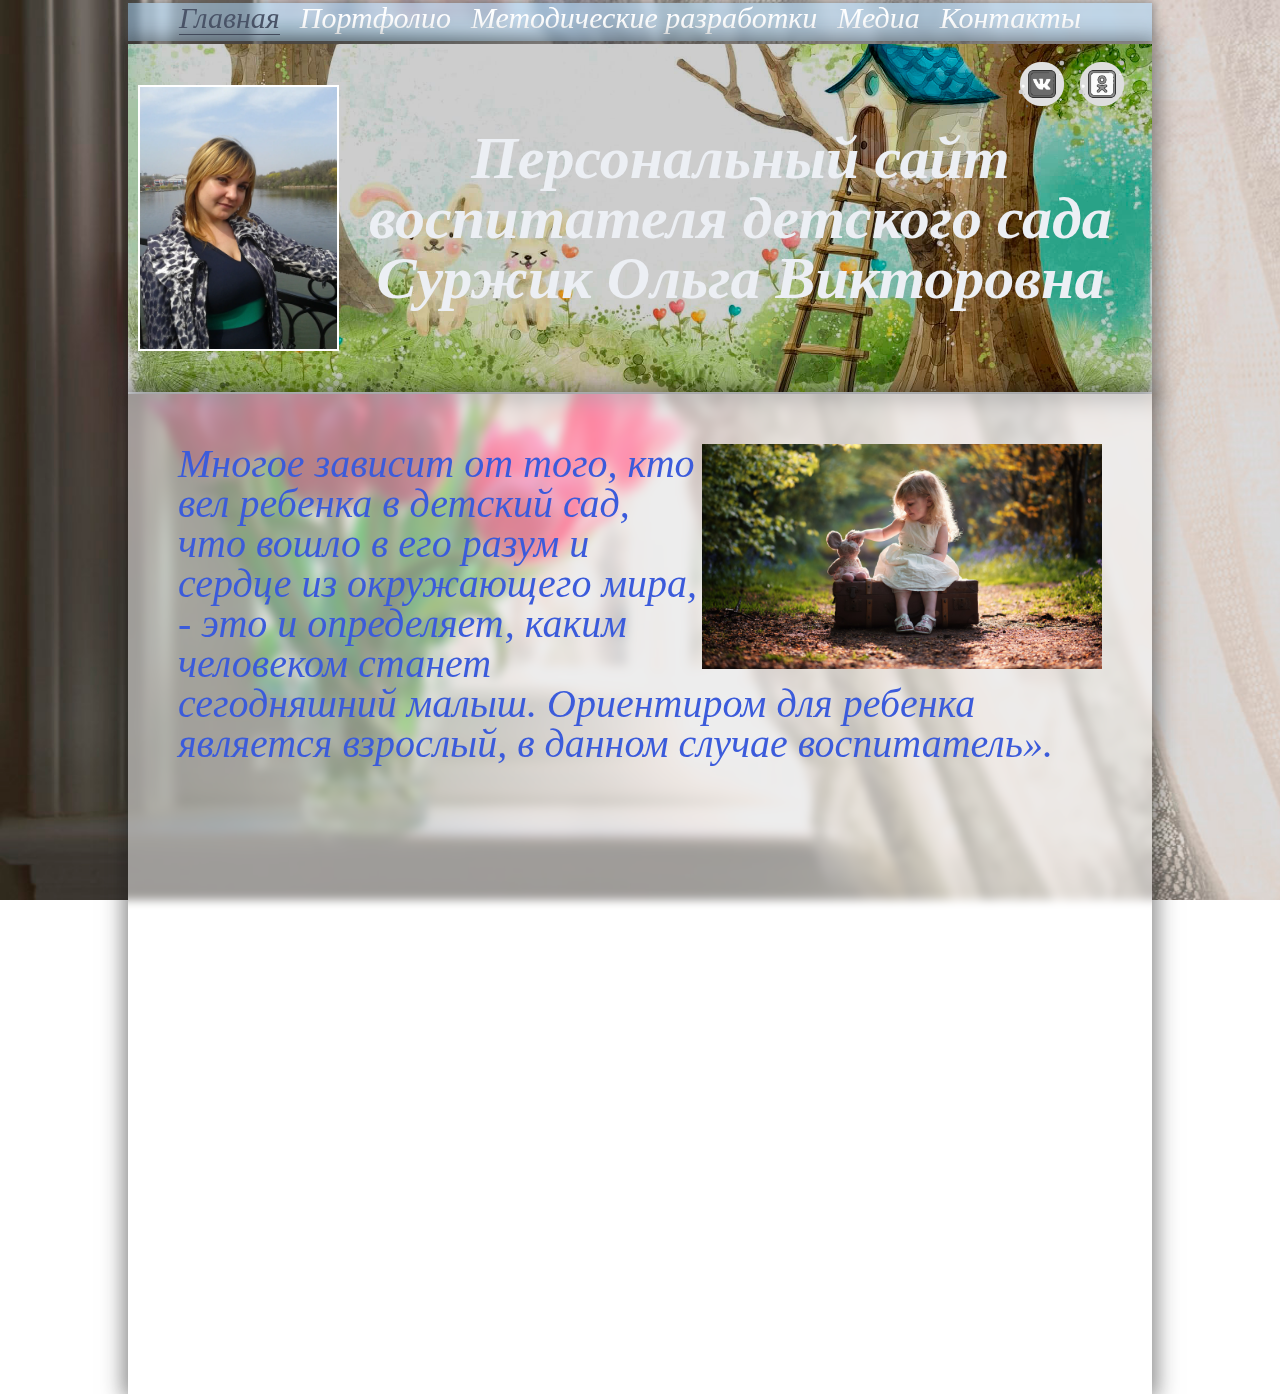
<file: index.html>
<!DOCTYPE html>
<html>
	<head>	
		<meta charset="utf-8">
		<!-- <base href="/"> -->
		<title>Гланая Суржик О.В. Воспитатель детей дошкольного возраста</title>
		<meta name="description" content="Воспитатель детей дошкольного возраста">
		<meta name="viewport" content="width=device-width, initial-scale=1.0, minimum-scale=1.0, maximum-scale=1.0, user-scalable=no">
		<link rel="icon" href="favicon.jpg">
		<meta property="og:image" content="images/preview.jpg">		
		<link rel="stylesheet" href="css/style.css">
		<link rel="stylesheet" href="css/media.css">
	</head>

	<body>
	  <div class="wrapper">	  	
  		<div class="content">
  			<div class="container container_menu">
					<ul class="menu">
	  				<li class="clearfix main_anchor"><a href="index.html">Главная</a></li>
	  				<li class="clearfix"><a href="pages_site/portfolio.html">Портфолио</a></li>
	  				<li class="clearfix"><a href="pages_site/metodichka.html">Методические разработки</a></li>
	  				<li class="clearfix"><a href="pages_site/media.html">Медиа</a></li>
	  				<li class="clearfix"><a href="pages_site/contacts.html">Контакты</a></li>
				  </ul> <!-- /.menu -->
			  </div><!-- /.container -->
  			<header class="header">  				
	  			<div class="container_socsety">
	  				<a href="https://vk.com/id165641258" target="_blank"></a>
	  				<a href="https://ok.ru/profile/571986186302" target="_blank"></a>  				  				
	  			</div><!-- /.container_socsety -->
	  			<div class="container container_header">
	  				<div class="avatar_block">
			  			<img class="avatar" src="img/title_main/Olya_poster.webp" alt="Фото воспитателя">	  				
	  			  </div> <!-- /.avatar_block -->
		  			<div class="title_block">
		  				<h1 class="title_site">Персональный сайт воспитателя детского сада Суржик Ольга Викторовна</h1>
		  			</div><!-- /.title_block -->
	  			</div> <!-- /.container -->  			
  		  </header>
				<section class="main_content">
					<div class="container container-main_content">						
						<p><img src="img/title_main/child_foto.jpg" alt="Ребёнок девочка"> Многое зависит от того, кто вел ребенка в детский сад, что вошло в его разум и сердце из окружающего мира, - это и определяет, каким человеком станет сегодняшний малыш. Ориентиром для ребенка является взрослый, в данном случае воспитатель».</p>
					</div><!-- /.container -->
				</section><!-- /.name -->
  		</div> <!-- /.content -->
	  </div> <!-- wrapper -->

	  

	  <!-- <script src="BorderOutlineSystem(BOS)/outline.js"></script> -->
	  <script src="libs/gsap/gsap.min.js" ></script>
		<script src="libs/gsap/ScrollTrigger.min.js" ></script>
		<script src="libs/gsap/ScrollSmoother.min.js" ></script>
		<script src="js/main.js"></script>
	</body>
</html>
</file>
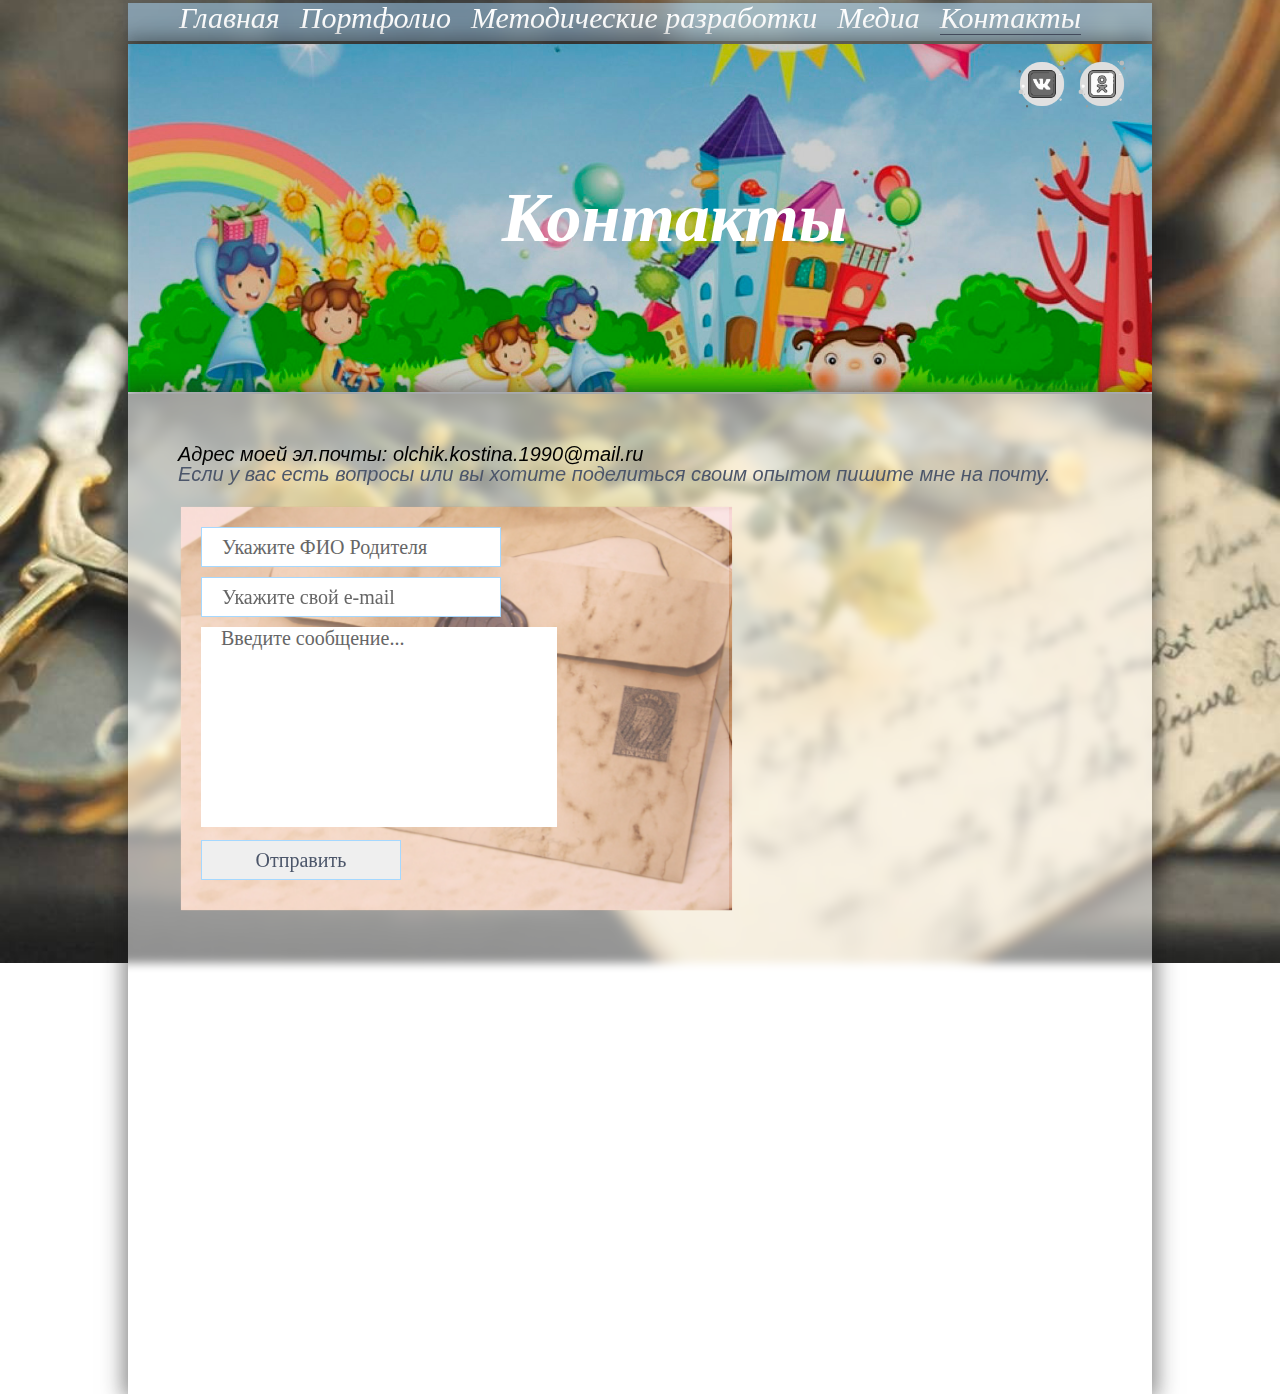
<file: pages_site/contacts.html>
<!DOCTYPE html>
<html>
	<head>	
		<meta charset="utf-8">
		<!-- <base href="/"> -->
		<title>Контакты</title>
		<meta name="description" content="Воспитатель детей дошкольного возраста">
		<meta name="viewport" content="width=device-width, initial-scale=1.0, minimum-scale=1.0, maximum-scale=1.0, user-scalable=no">
		<link rel="icon" href="../favicon.jpg">
		<meta property="og:image" content="images/preview.jpg">		
		<link rel="stylesheet" href="../css/style.css">
		<link rel="stylesheet" href="../css/contacts.css">
		<link rel="stylesheet" href="../css/media.css">
	</head>

	<body>
	  <div class="wrapper">	  	  			
			<div class="content">
				<div class="container container_menu">
  				<ul class="menu">
	  				<li class="clearfix"><a href="../index.html">Главная</a></li>
	  				<li class="clearfix"><a href="portfolio.html">Портфолио</a></li>
	  				<li class="clearfix"><a href="metodichka.html">Методические разработки</a></li>
	  				<li class="clearfix"><a href="media.html">Медиа</a></li>
	  				<li class="clearfix"><a href="contacts.html">Контакты</a></li>
			    </ul> <!-- /.menu -->		  
			  </div><!-- /.container -->
			  <header class="header">  				
	  			<div class="container_socsety">
	  				<a href="https://vk.com/id165641258" target="_blank"></a>
	  				<a href="https://ok.ru/profile/571986186302" target="_blank"></a>  				  				
	  			</div><!-- /.container_socsety -->
	  			<div class="container container_header">
		  			<div class="title_block">
		  				<h1 class="title_site">Контакты</h1>
		  			</div><!-- /.title_block -->
	  			</div> <!-- /.container -->  			
  		  </header>

				<section class="main_content">
					<div class="container container-main_content">
						<p class="info">Адрес моей эл.почты: olchik.kostina.1990@mail.ru</br>
	             <span>Если у вас есть вопросы или вы хотите поделиться своим опытом пишите мне на почту.</span>
	          </p>
	  			  <div class="form_container">
	  			  	<div class="form_contacts">
	  			  		<form action="send.php" method="post">
	  			  			<input type="text" name="fio" placeholder="Укажите ФИО Родителя" required></br>
	  			  			<input type="email" name="email" placeholder="Укажите свой e-mail" required></br>
	  			  			<textarea type="text" placeholder="Введите сообщение..."  required></textarea></br>
	  			  			<input type="submit" value="Отправить">
	  			  		</form>
	  			  	</div><!-- /.form_contacts -->
	  			  </div><!-- /.form_contacts -->
					</div><!-- /.container -->
				</section><!-- /.name -->
			</div> <!-- /.content -->
	  </div> <!-- wrapper -->
	  
	  <!-- <script src="../BorderOutlineSystem(BOS)/outline.js"></script> -->
	  <script src="../libs/gsap/gsap.min.js" ></script>
		<script src="../libs/gsap/ScrollTrigger.min.js" ></script>
		<script src="../libs/gsap/ScrollSmoother.min.js" ></script>
		<script src="../js/main.js"></script>
	</body>
</html>
</file>
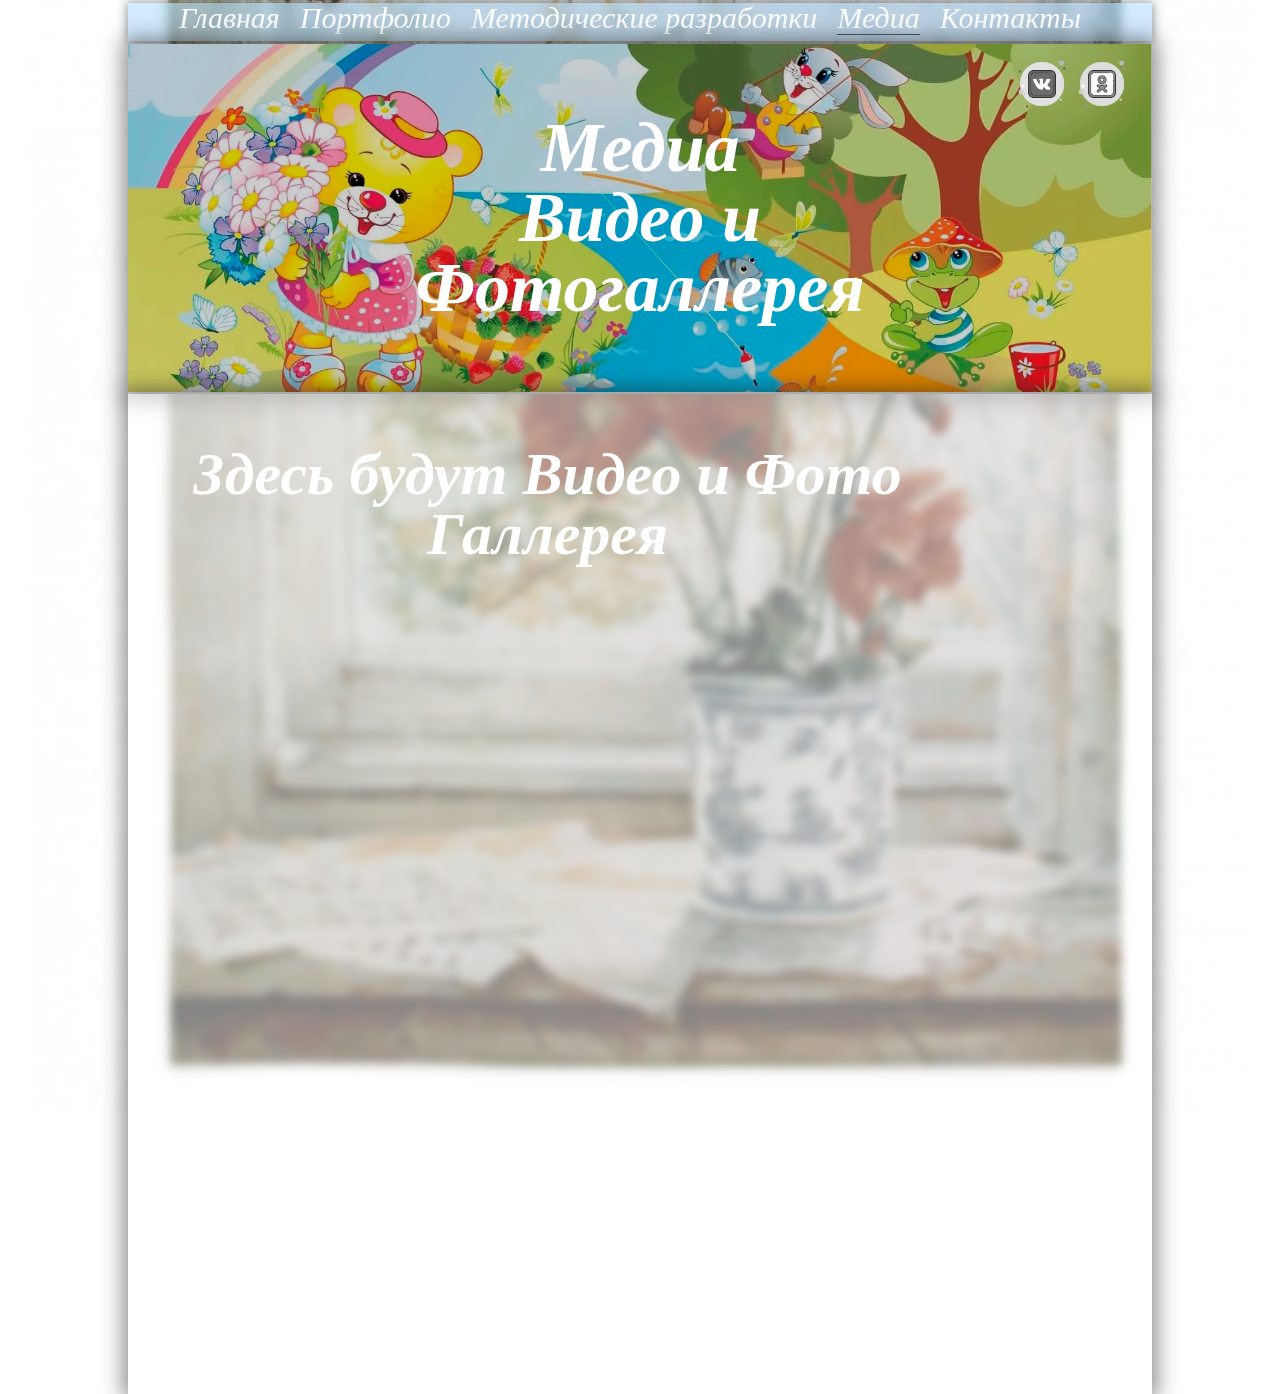
<file: pages_site/media.html>
<!DOCTYPE html>
<html>
	<head>	
		<meta charset="utf-8">
		<!-- <base href="/"> -->
		<title>Медиа</title>
		<meta name="description" content="Воспитатель детей дошкольного возраста">
		<meta name="viewport" content="width=device-width, initial-scale=1.0, minimum-scale=1.0, maximum-scale=1.0, user-scalable=no">
		<link rel="icon" href="../favicon.jpg">
		<meta property="og:image" content="images/preview.jpg">		
		<link rel="stylesheet" href="../css/style.css">
		<link rel="stylesheet" href="../css/media_site.css">
		<link rel="stylesheet" href="../css/media.css">
	</head>

	<body>
	  <div class="wrapper">	  	  			
			<div class="content">
				<div class="container container_menu">
					<ul class="menu">
						<li class="clearfix"><a href="../index.html">Главная</a></li>
						<li class="clearfix"><a href="portfolio.html">Портфолио</a></li>
						<li class="clearfix"><a href="metodichka.html">Методические разработки</a></li>
						<li class="clearfix"><a href="media.html">Медиа</a></li>
						<li class="clearfix"><a href="contacts.html">Контакты</a></li>
			    </ul> <!-- /.menu -->			  
			  </div><!-- /.container -->
			  <header class="header">  				
	  			<div class="container_socsety">
	  				<a href="https://vk.com/id165641258" target="_blank"></a>
	  				<a href="https://ok.ru/profile/571986186302" target="_blank"></a>  				  				
	  			</div><!-- /.container_socsety -->
	  			<div class="container container_header">
		  			<div class="title_block">
		  				<h1 class="title_site">Медиа</br>Видео и Фотогаллерея</h1>
		  			</div><!-- /.title_block -->
	  			</div> <!-- /.container -->  			
  		  </header> <!-- /.header -->

				<section class="main_content">
					<div class="container container-main_content">					
	          <div class="title_block">
	  				  <h1 class="title_site">Здесь будут Видео и Фото Галлерея</h1>
	  			  </div><!-- /.title_block -->
					</div><!-- /.container -->
				</section><!-- /.main_content -->
			</div><!-- /.content -->
	  </div> <!-- wrapper -->

	  <!-- <script src="../BorderOutlineSystem(BOS)/outline.js"></script> -->
	  <script src="../libs/gsap/gsap.min.js" ></script>
		<script src="../libs/gsap/ScrollTrigger.min.js" ></script>
		<script src="../libs/gsap/ScrollSmoother.min.js" ></script>
		<script src="../js/main.js"></script>
	</body>
</html>
</file>
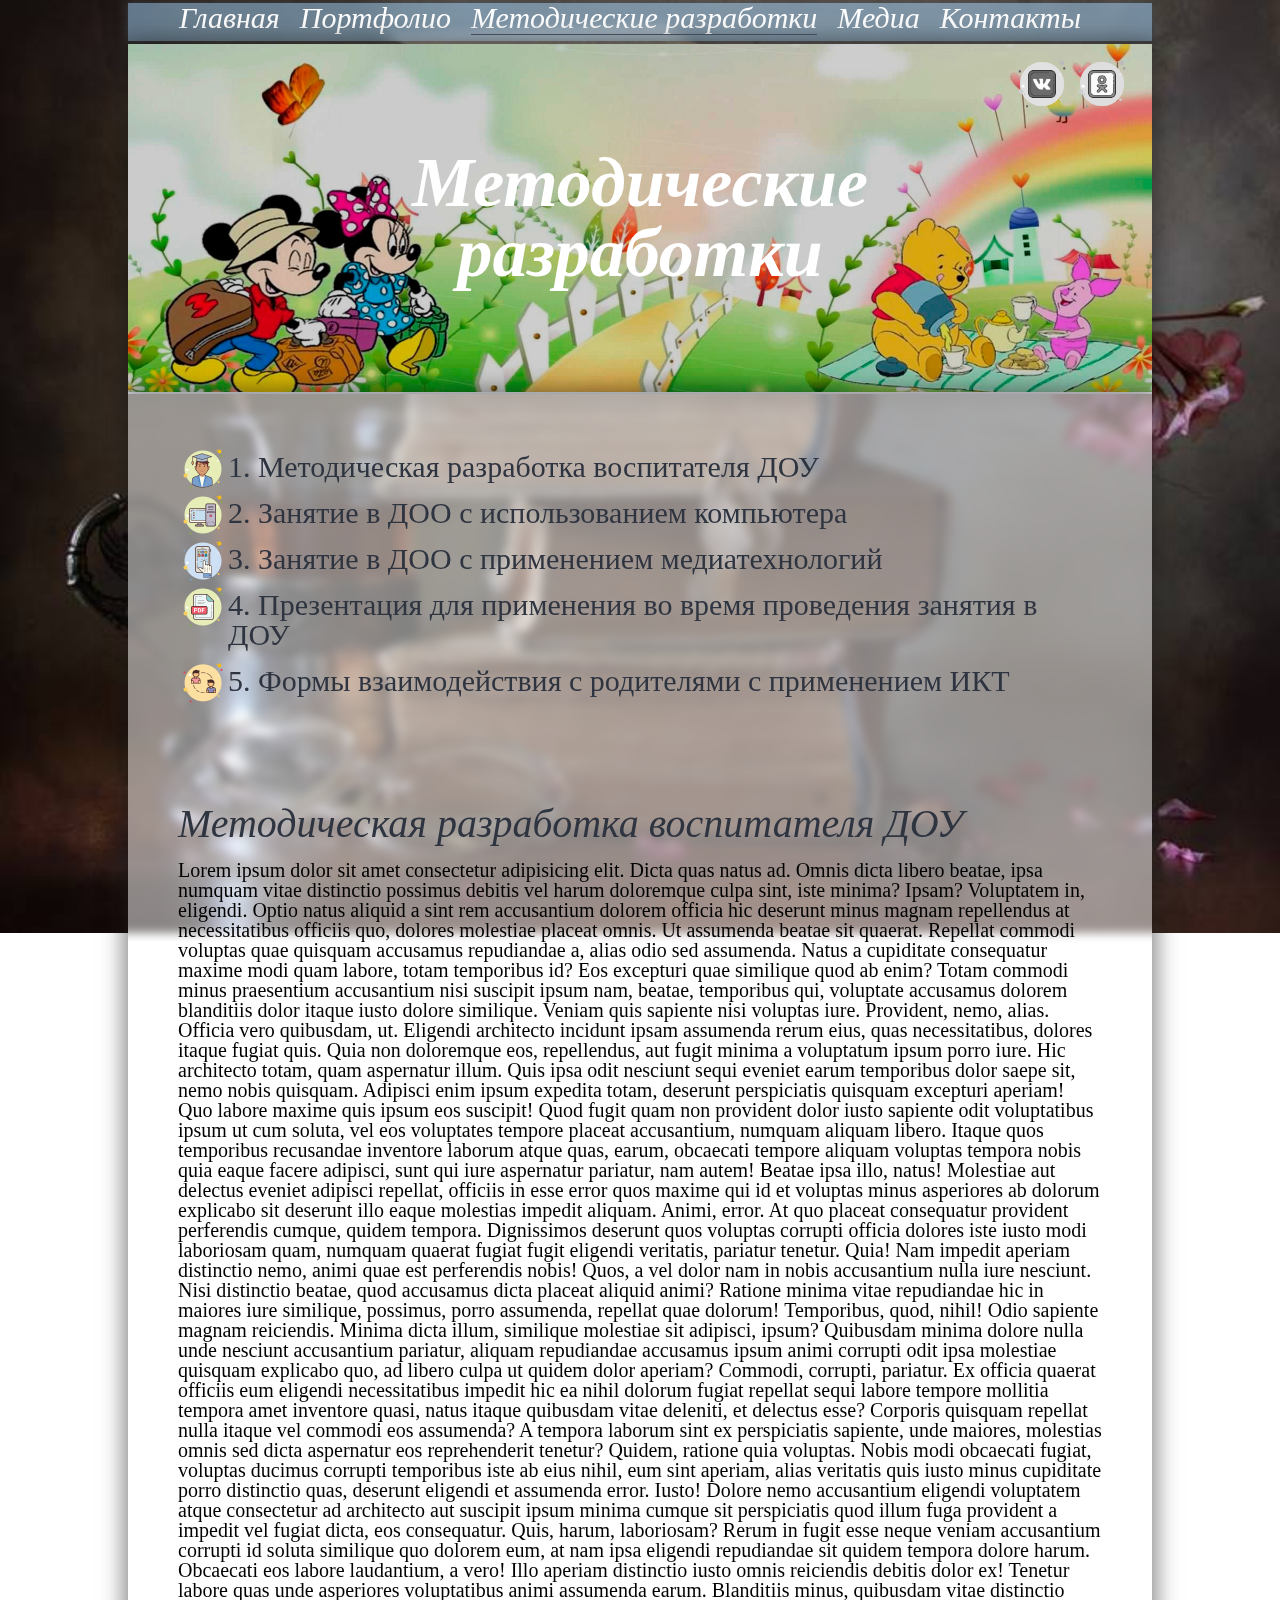
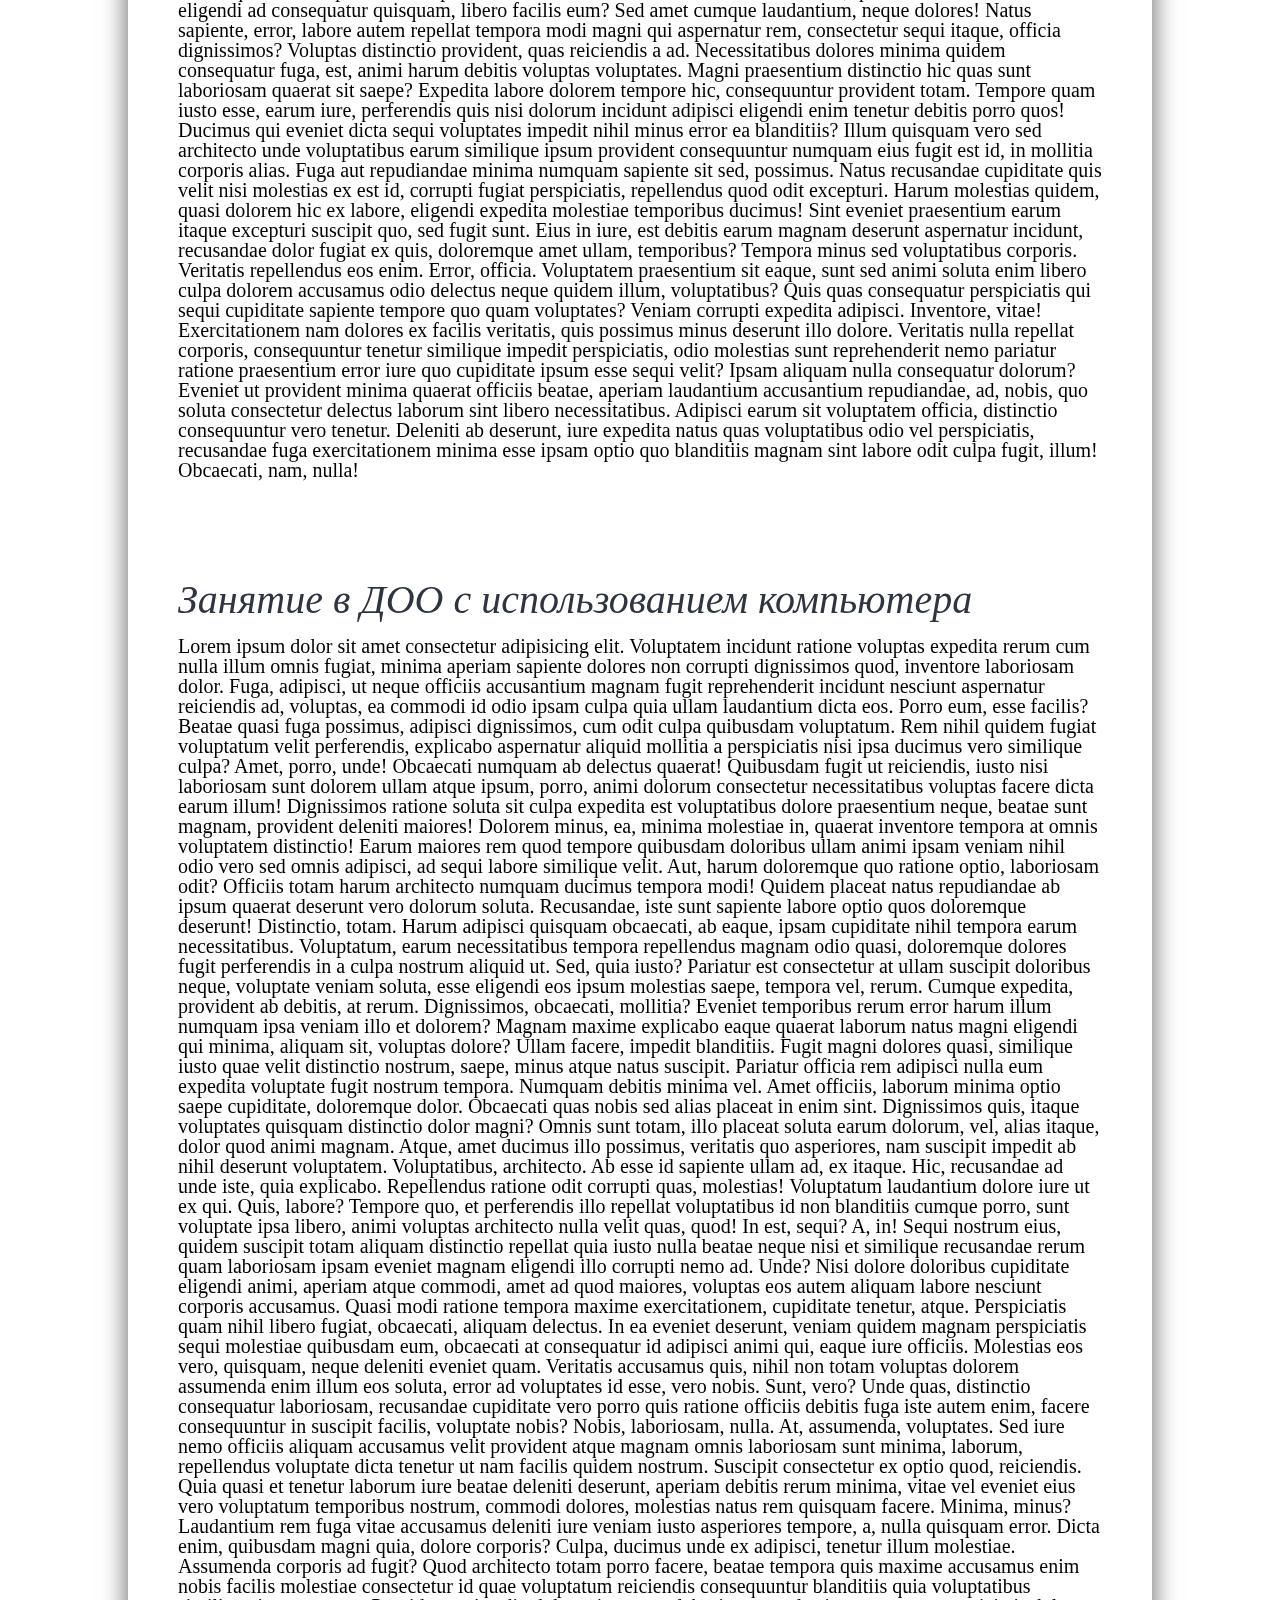
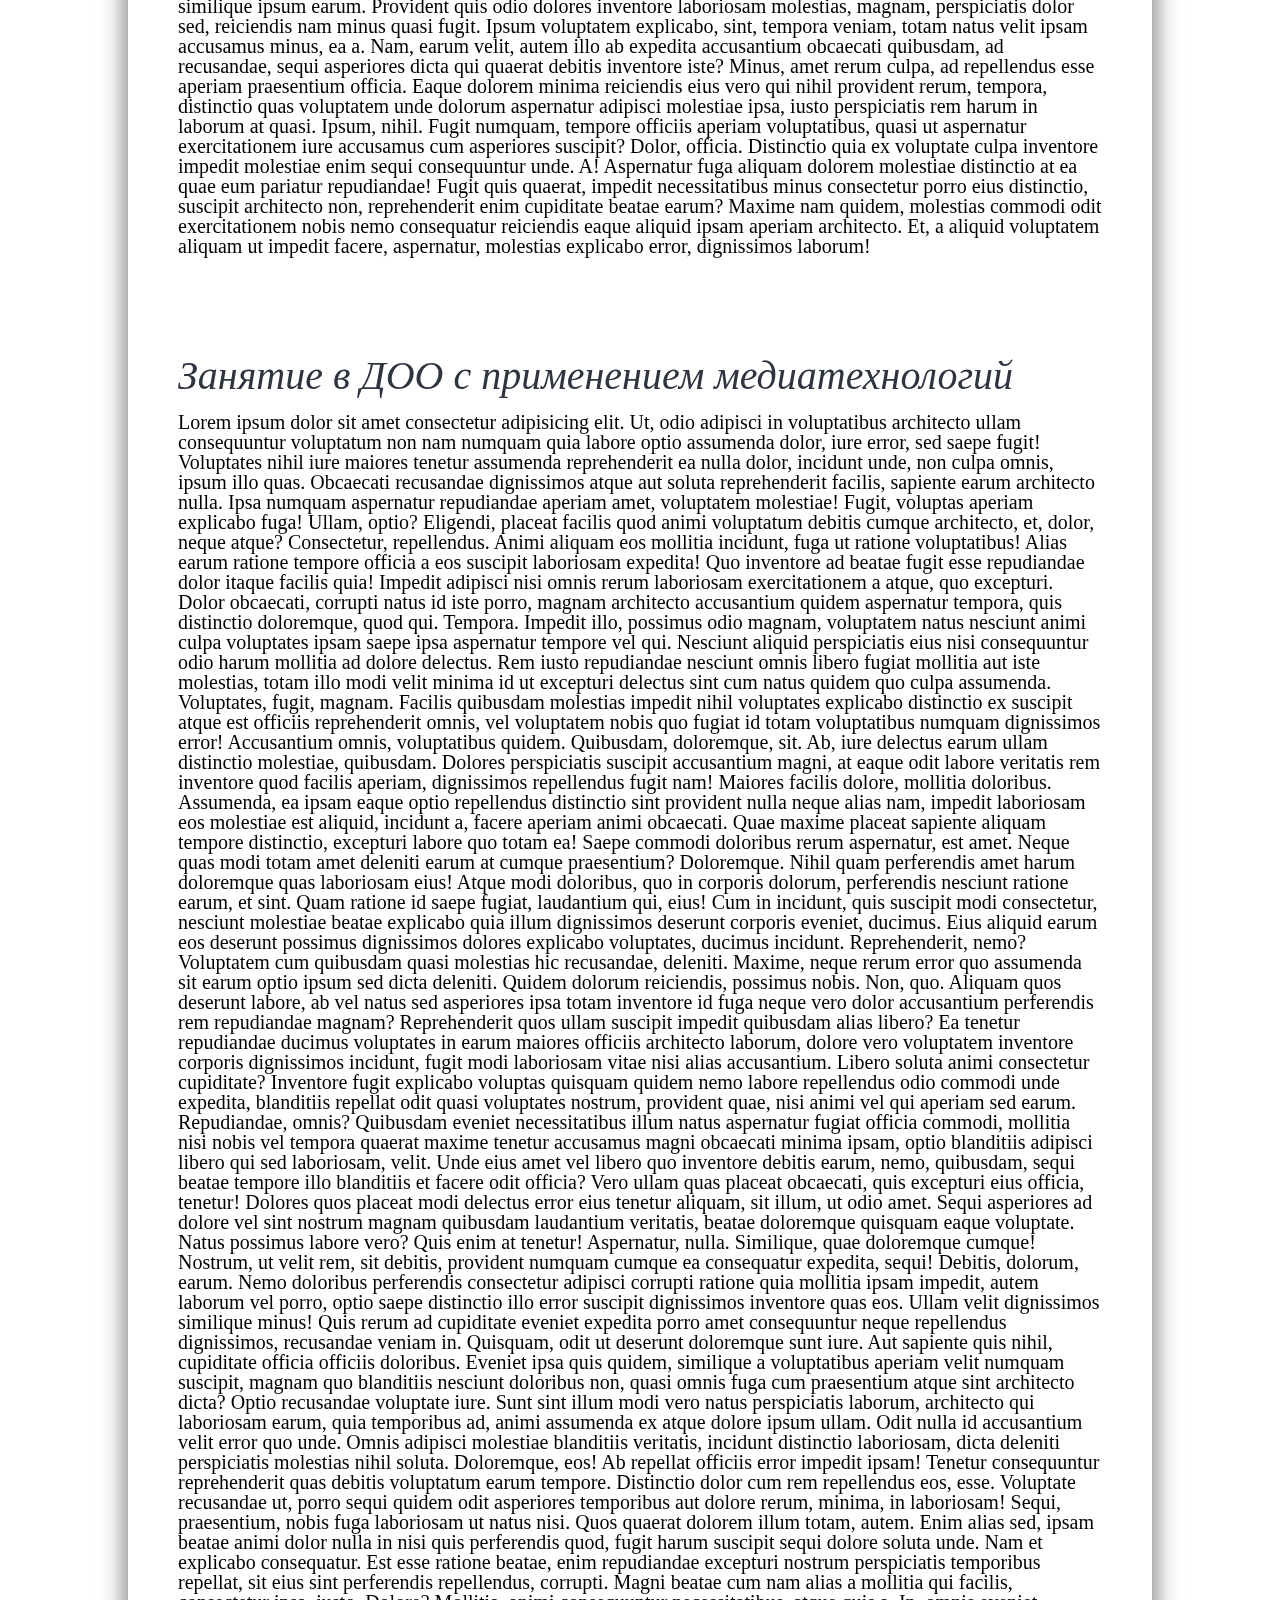
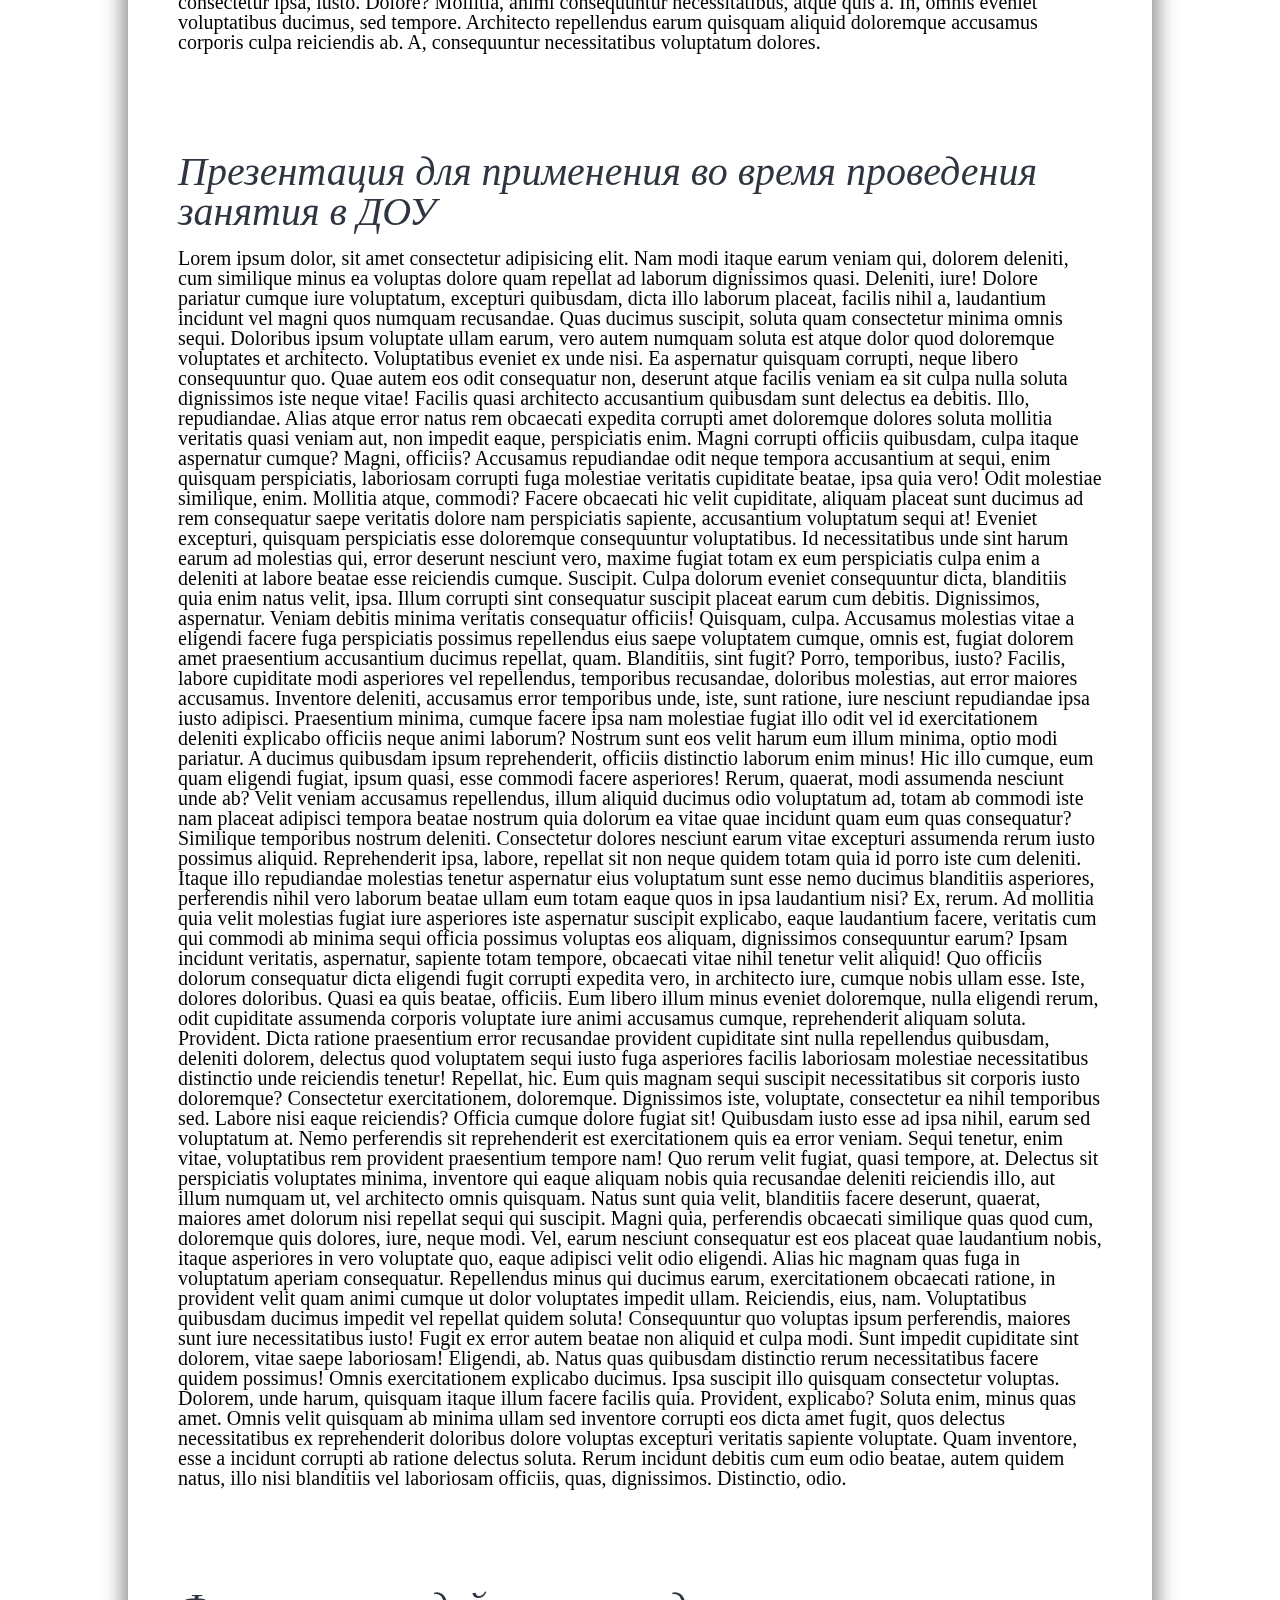
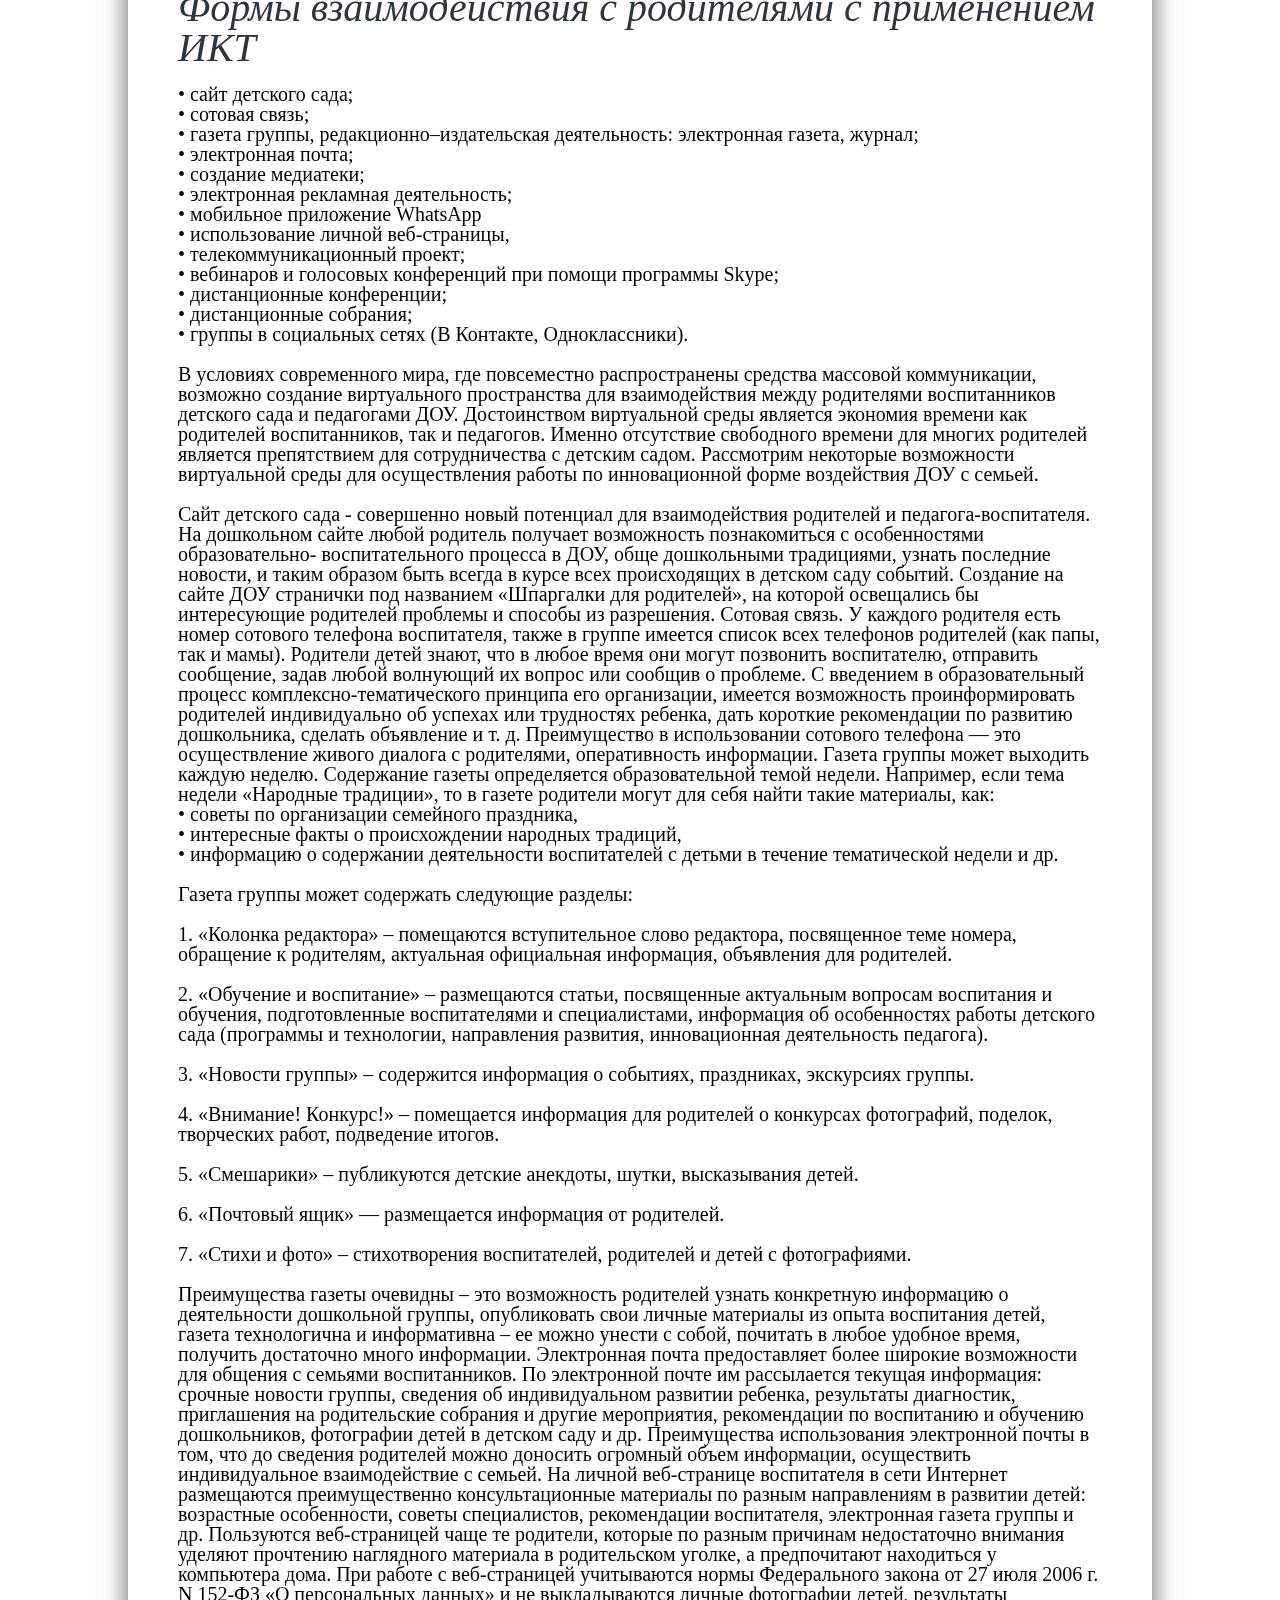
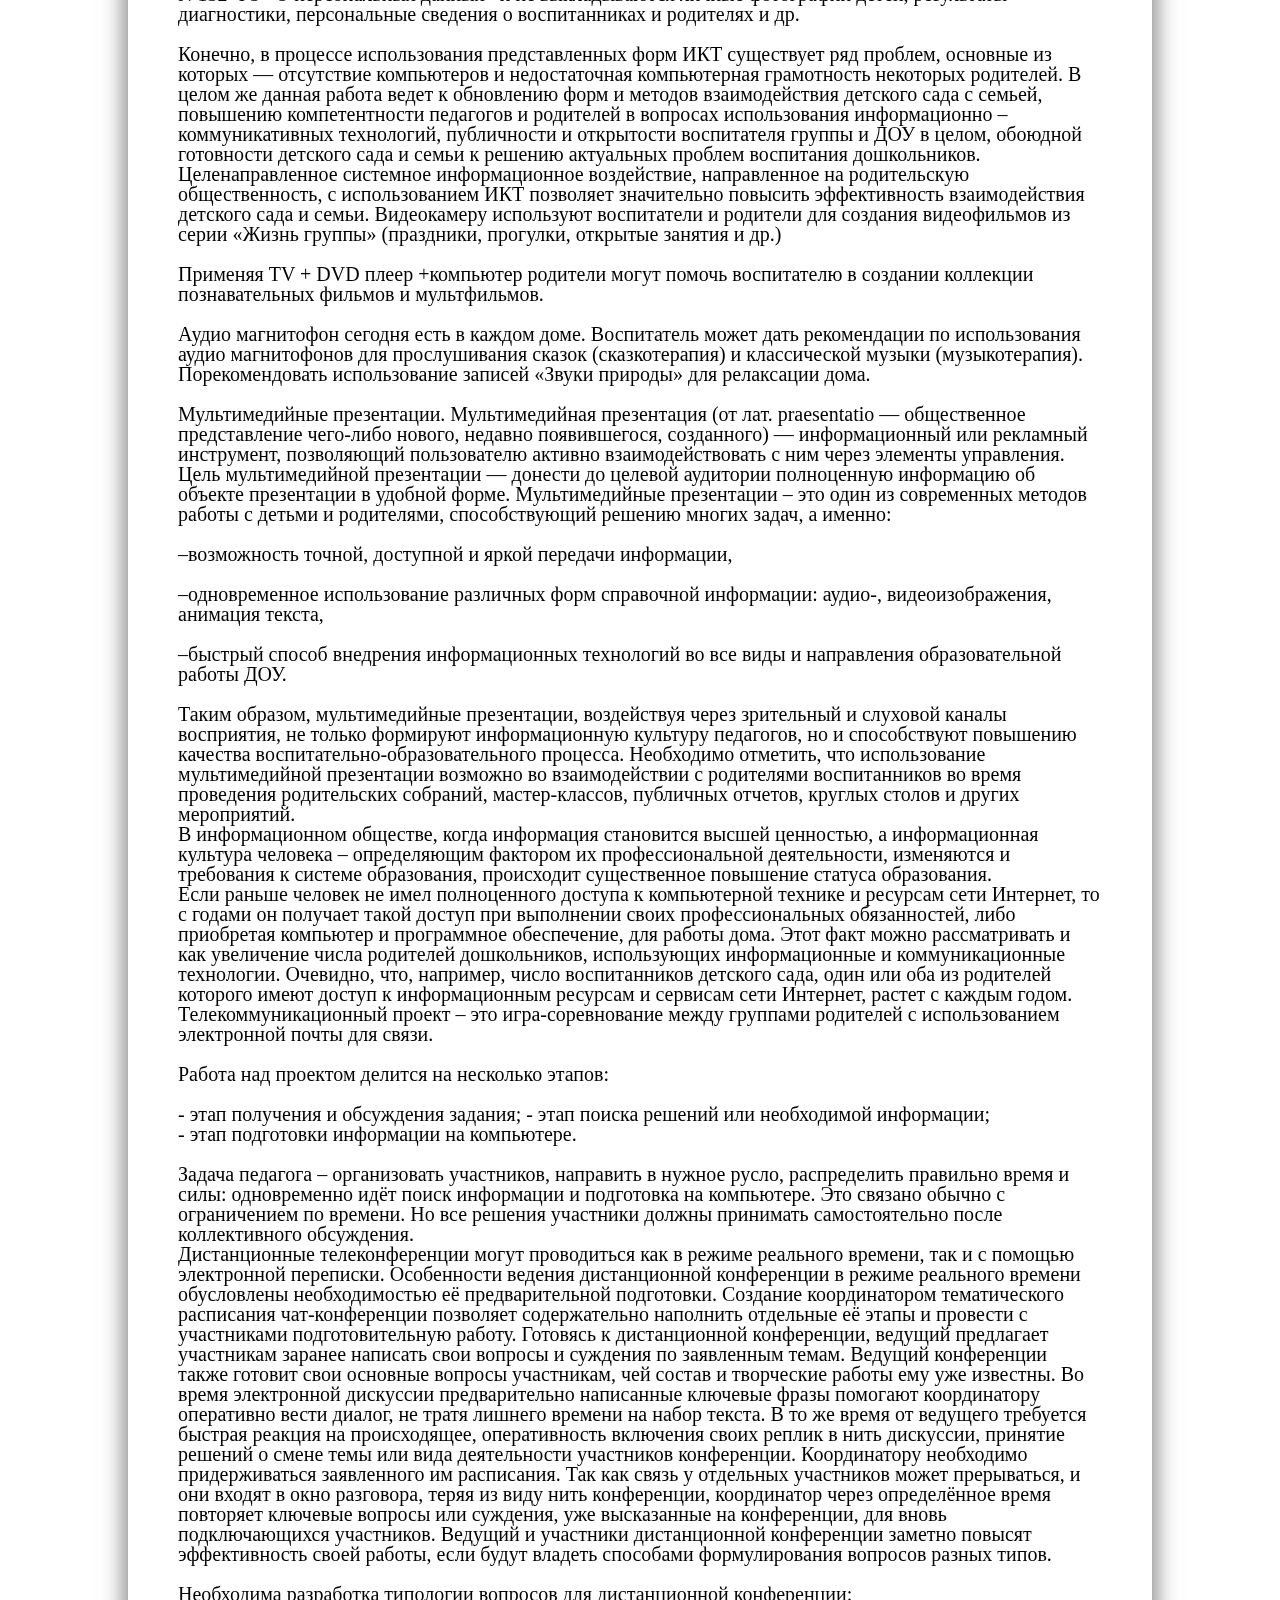
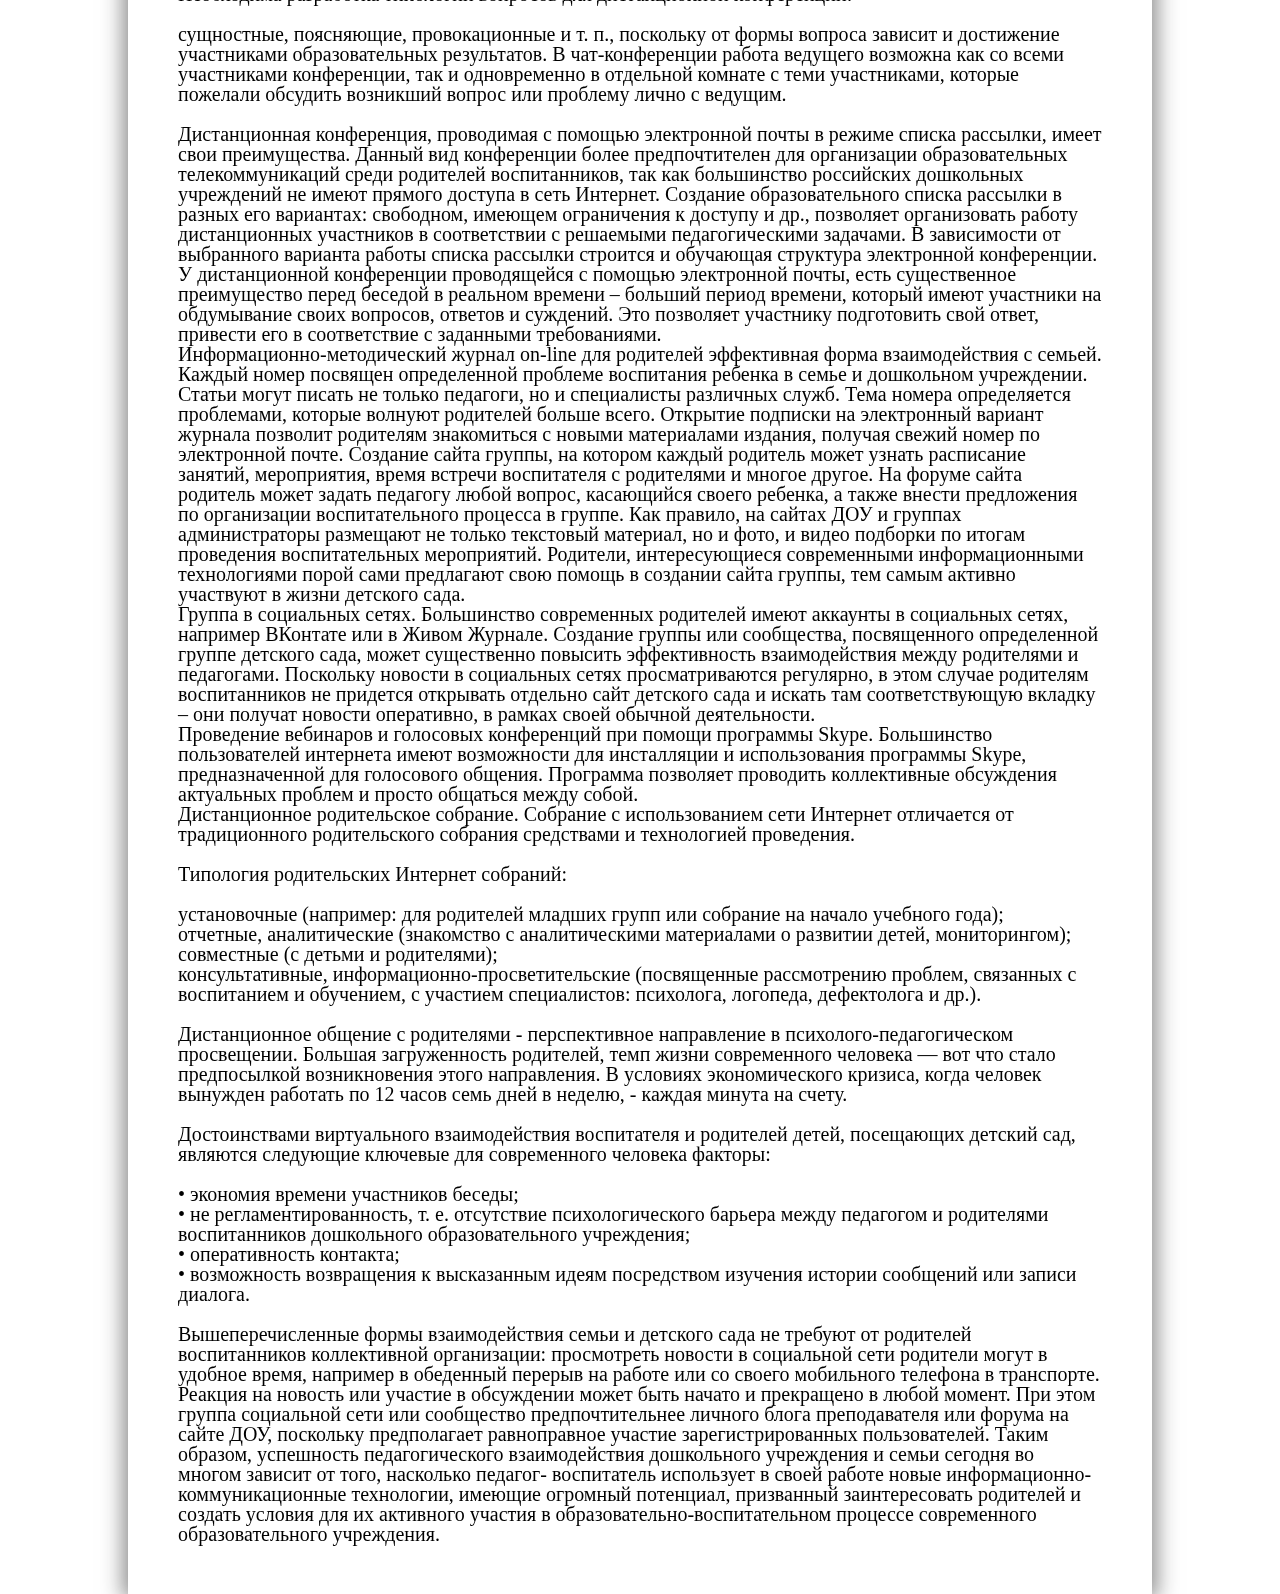
<file: pages_site/metodichka.html>
<!DOCTYPE html>
<html>
	<head>	
		<meta charset="utf-8">
		<!-- <base href="/"> -->
		<title>Контакты</title>
		<meta name="description" content="Воспитатель детей дошкольного возраста">
		<meta name="viewport" content="width=device-width, initial-scale=1.0, minimum-scale=1.0, maximum-scale=1.0, user-scalable=no">
		<link rel="icon" href="../favicon.jpg">
		<meta property="og:image" content="images/preview.jpg">		
		<link rel="stylesheet" href="../css/style.css">
		<link rel="stylesheet" href="../css/metodichka.css">
		<link rel="stylesheet" href="../css/media.css">
	</head>

	<body>
	  <div class="wrapper">	  	  			
			<div class="content">
				<div class="container container_menu">
  				<ul class="menu">
	  				<li class="clearfix"><a href="../index.html">Главная</a></li>
	  				<li class="clearfix"><a href="portfolio.html">Портфолио</a></li>
	  				<li class="clearfix"><a href="metodichka.html">Методические разработки</a></li>
	  				<li class="clearfix"><a href="media.html">Медиа</a></li>
	  				<li class="clearfix"><a href="contacts.html">Контакты</a></li>
			    </ul> <!-- /.menu -->
			  </div><!-- /.container -->
			  <header class="header">  				
	  			<div class="container_socsety">
	  				<a href="https://vk.com/id165641258" target="_blank"></a>
	  				<a href="https://ok.ru/profile/571986186302" target="_blank"></a>  				  				
	  			</div><!-- /.container_socsety -->
	  			<div class="container container_header">
		  			<div class="title_block">
		  				<h1 class="title_site">Методические разработки</h1>
		  			</div><!-- /.title_block -->
	  			</div> <!-- /.container -->  			
  		  </header>

				<section class="main_content">
					<div class="container container-main_content">
						<ul class="metodichka_content">
							<li><a href="#metodika_1">1. Методическая разработка воспитателя ДОУ </a></li>
							<li><a href="#metodika_2">2. Занятие в ДОО с использованием компьютера</a></li>
							<li><a href="#metodika_3">3. Занятие в ДОО с применением медиатехнологий</a></li>
							<li><a href="#metodika_4">4. Презентация для применения во время проведения занятия в ДОУ</a></li>
							<li><a href="#metodika_5">5. Формы взаимодействия с родителями с применением ИКТ</a></li>
						</ul>
						<section class="metodika" id="metodika_1">
									<p>Методическая разработка воспитателя ДОУ</p></br>
									<span>Lorem ipsum dolor sit amet consectetur adipisicing elit. Dicta quas natus ad. Omnis dicta libero beatae, ipsa numquam vitae distinctio possimus debitis vel harum doloremque culpa sint, iste minima? Ipsam?
									Voluptatem in, eligendi. Optio natus aliquid a sint rem accusantium dolorem officia hic deserunt minus magnam repellendus at necessitatibus officiis quo, dolores molestiae placeat omnis. Ut assumenda beatae sit quaerat.
									Repellat commodi voluptas quae quisquam accusamus repudiandae a, alias odio sed assumenda. Natus a cupiditate consequatur maxime modi quam labore, totam temporibus id? Eos excepturi quae similique quod ab enim?
									Totam commodi minus praesentium accusantium nisi suscipit ipsum nam, beatae, temporibus qui, voluptate accusamus dolorem blanditiis dolor itaque iusto dolore similique. Veniam quis sapiente nisi voluptas iure. Provident, nemo, alias.
									Officia vero quibusdam, ut. Eligendi architecto incidunt ipsam assumenda rerum eius, quas necessitatibus, dolores itaque fugiat quis. Quia non doloremque eos, repellendus, aut fugit minima a voluptatum ipsum porro iure.
									Hic architecto totam, quam aspernatur illum. Quis ipsa odit nesciunt sequi eveniet earum temporibus dolor saepe sit, nemo nobis quisquam. Adipisci enim ipsum expedita totam, deserunt perspiciatis quisquam excepturi aperiam!
									Quo labore maxime quis ipsum eos suscipit! Quod fugit quam non provident dolor iusto sapiente odit voluptatibus ipsum ut cum soluta, vel eos voluptates tempore placeat accusantium, numquam aliquam libero.
									Itaque quos temporibus recusandae inventore laborum atque quas, earum, obcaecati tempore aliquam voluptas tempora nobis quia eaque facere adipisci, sunt qui iure aspernatur pariatur, nam autem! Beatae ipsa illo, natus!
									Molestiae aut delectus eveniet adipisci repellat, officiis in esse error quos maxime qui id et voluptas minus asperiores ab dolorum explicabo sit deserunt illo eaque molestias impedit aliquam. Animi, error.
									At quo placeat consequatur provident perferendis cumque, quidem tempora. Dignissimos deserunt quos voluptas corrupti officia dolores iste iusto modi laboriosam quam, numquam quaerat fugiat fugit eligendi veritatis, pariatur tenetur. Quia!
									Nam impedit aperiam distinctio nemo, animi quae est perferendis nobis! Quos, a vel dolor nam in nobis accusantium nulla iure nesciunt. Nisi distinctio beatae, quod accusamus dicta placeat aliquid animi?
									Ratione minima vitae repudiandae hic in maiores iure similique, possimus, porro assumenda, repellat quae dolorum! Temporibus, quod, nihil! Odio sapiente magnam reiciendis. Minima dicta illum, similique molestiae sit adipisci, ipsum?
									Quibusdam minima dolore nulla unde nesciunt accusantium pariatur, aliquam repudiandae accusamus ipsum animi corrupti odit ipsa molestiae quisquam explicabo quo, ad libero culpa ut quidem dolor aperiam? Commodi, corrupti, pariatur.
									Ex officia quaerat officiis eum eligendi necessitatibus impedit hic ea nihil dolorum fugiat repellat sequi labore tempore mollitia tempora amet inventore quasi, natus itaque quibusdam vitae deleniti, et delectus esse?
									Corporis quisquam repellat nulla itaque vel commodi eos assumenda? A tempora laborum sint ex perspiciatis sapiente, unde maiores, molestias omnis sed dicta aspernatur eos reprehenderit tenetur? Quidem, ratione quia voluptas.
									Nobis modi obcaecati fugiat, voluptas ducimus corrupti temporibus iste ab eius nihil, eum sint aperiam, alias veritatis quis iusto minus cupiditate porro distinctio quas, deserunt eligendi et assumenda error. Iusto!
									Dolore nemo accusantium eligendi voluptatem atque consectetur ad architecto aut suscipit ipsum minima cumque sit perspiciatis quod illum fuga provident a impedit vel fugiat dicta, eos consequatur. Quis, harum, laboriosam?
									Rerum in fugit esse neque veniam accusantium corrupti id soluta similique quo dolorem eum, at nam ipsa eligendi repudiandae sit quidem tempora dolore harum. Obcaecati eos labore laudantium, a vero!
									Illo aperiam distinctio iusto omnis reiciendis debitis dolor ex! Tenetur labore quas unde asperiores voluptatibus animi assumenda earum. Blanditiis minus, quibusdam vitae distinctio eligendi ad consequatur quisquam, libero facilis eum?
									Sed amet cumque laudantium, neque dolores! Natus sapiente, error, labore autem repellat tempora modi magni qui aspernatur rem, consectetur sequi itaque, officia dignissimos? Voluptas distinctio provident, quas reiciendis a ad.
									Necessitatibus dolores minima quidem consequatur fuga, est, animi harum debitis voluptas voluptates. Magni praesentium distinctio hic quas sunt laboriosam quaerat sit saepe? Expedita labore dolorem tempore hic, consequuntur provident totam.
									Tempore quam iusto esse, earum iure, perferendis quis nisi dolorum incidunt adipisci eligendi enim tenetur debitis porro quos! Ducimus qui eveniet dicta sequi voluptates impedit nihil minus error ea blanditiis?
									Illum quisquam vero sed architecto unde voluptatibus earum similique ipsum provident consequuntur numquam eius fugit est id, in mollitia corporis alias. Fuga aut repudiandae minima numquam sapiente sit sed, possimus.
									Natus recusandae cupiditate quis velit nisi molestias ex est id, corrupti fugiat perspiciatis, repellendus quod odit excepturi. Harum molestias quidem, quasi dolorem hic ex labore, eligendi expedita molestiae temporibus ducimus!
									Sint eveniet praesentium earum itaque excepturi suscipit quo, sed fugit sunt. Eius in iure, est debitis earum magnam deserunt aspernatur incidunt, recusandae dolor fugiat ex quis, doloremque amet ullam, temporibus?
									Tempora minus sed voluptatibus corporis. Veritatis repellendus eos enim. Error, officia. Voluptatem praesentium sit eaque, sunt sed animi soluta enim libero culpa dolorem accusamus odio delectus neque quidem illum, voluptatibus?
									Quis quas consequatur perspiciatis qui sequi cupiditate sapiente tempore quo quam voluptates? Veniam corrupti expedita adipisci. Inventore, vitae! Exercitationem nam dolores ex facilis veritatis, quis possimus minus deserunt illo dolore.
									Veritatis nulla repellat corporis, consequuntur tenetur similique impedit perspiciatis, odio molestias sunt reprehenderit nemo pariatur ratione praesentium error iure quo cupiditate ipsum esse sequi velit? Ipsam aliquam nulla consequatur dolorum?
									Eveniet ut provident minima quaerat officiis beatae, aperiam laudantium accusantium repudiandae, ad, nobis, quo soluta consectetur delectus laborum sint libero necessitatibus. Adipisci earum sit voluptatem officia, distinctio consequuntur vero tenetur.
									Deleniti ab deserunt, iure expedita natus quas voluptatibus odio vel perspiciatis, recusandae fuga exercitationem minima esse ipsam optio quo blanditiis magnam sint labore odit culpa fugit, illum! Obcaecati, nam, nulla!</span></section>
						<section class="metodika" id="metodika_2">
							<p>Занятие в ДОО с использованием компьютера</p></br>
							<span>Lorem ipsum dolor sit amet consectetur adipisicing elit. Voluptatem incidunt ratione voluptas expedita rerum cum nulla illum omnis fugiat, minima aperiam sapiente dolores non corrupti dignissimos quod, inventore laboriosam dolor.
							Fuga, adipisci, ut neque officiis accusantium magnam fugit reprehenderit incidunt nesciunt aspernatur reiciendis ad, voluptas, ea commodi id odio ipsam culpa quia ullam laudantium dicta eos. Porro eum, esse facilis?
							Beatae quasi fuga possimus, adipisci dignissimos, cum odit culpa quibusdam voluptatum. Rem nihil quidem fugiat voluptatum velit perferendis, explicabo aspernatur aliquid mollitia a perspiciatis nisi ipsa ducimus vero similique culpa?
							Amet, porro, unde! Obcaecati numquam ab delectus quaerat! Quibusdam fugit ut reiciendis, iusto nisi laboriosam sunt dolorem ullam atque ipsum, porro, animi dolorum consectetur necessitatibus voluptas facere dicta earum illum!
							Dignissimos ratione soluta sit culpa expedita est voluptatibus dolore praesentium neque, beatae sunt magnam, provident deleniti maiores! Dolorem minus, ea, minima molestiae in, quaerat inventore tempora at omnis voluptatem distinctio!
							Earum maiores rem quod tempore quibusdam doloribus ullam animi ipsam veniam nihil odio vero sed omnis adipisci, ad sequi labore similique velit. Aut, harum doloremque quo ratione optio, laboriosam odit?
							Officiis totam harum architecto numquam ducimus tempora modi! Quidem placeat natus repudiandae ab ipsum quaerat deserunt vero dolorum soluta. Recusandae, iste sunt sapiente labore optio quos doloremque deserunt! Distinctio, totam.
							Harum adipisci quisquam obcaecati, ab eaque, ipsam cupiditate nihil tempora earum necessitatibus. Voluptatum, earum necessitatibus tempora repellendus magnam odio quasi, doloremque dolores fugit perferendis in a culpa nostrum aliquid ut.
							Sed, quia iusto? Pariatur est consectetur at ullam suscipit doloribus neque, voluptate veniam soluta, esse eligendi eos ipsum molestias saepe, tempora vel, rerum. Cumque expedita, provident ab debitis, at rerum.
							Dignissimos, obcaecati, mollitia? Eveniet temporibus rerum error harum illum numquam ipsa veniam illo et dolorem? Magnam maxime explicabo eaque quaerat laborum natus magni eligendi qui minima, aliquam sit, voluptas dolore?
							Ullam facere, impedit blanditiis. Fugit magni dolores quasi, similique iusto quae velit distinctio nostrum, saepe, minus atque natus suscipit. Pariatur officia rem adipisci nulla eum expedita voluptate fugit nostrum tempora.
							Numquam debitis minima vel. Amet officiis, laborum minima optio saepe cupiditate, doloremque dolor. Obcaecati quas nobis sed alias placeat in enim sint. Dignissimos quis, itaque voluptates quisquam distinctio dolor magni?
							Omnis sunt totam, illo placeat soluta earum dolorum, vel, alias itaque, dolor quod animi magnam. Atque, amet ducimus illo possimus, veritatis quo asperiores, nam suscipit impedit ab nihil deserunt voluptatem.
							Voluptatibus, architecto. Ab esse id sapiente ullam ad, ex itaque. Hic, recusandae ad unde iste, quia explicabo. Repellendus ratione odit corrupti quas, molestias! Voluptatum laudantium dolore iure ut ex qui.
							Quis, labore? Tempore quo, et perferendis illo repellat voluptatibus id non blanditiis cumque porro, sunt voluptate ipsa libero, animi voluptas architecto nulla velit quas, quod! In est, sequi? A, in!
							Sequi nostrum eius, quidem suscipit totam aliquam distinctio repellat quia iusto nulla beatae neque nisi et similique recusandae rerum quam laboriosam ipsam eveniet magnam eligendi illo corrupti nemo ad. Unde?
							Nisi dolore doloribus cupiditate eligendi animi, aperiam atque commodi, amet ad quod maiores, voluptas eos autem aliquam labore nesciunt corporis accusamus. Quasi modi ratione tempora maxime exercitationem, cupiditate tenetur, atque.
							Perspiciatis quam nihil libero fugiat, obcaecati, aliquam delectus. In ea eveniet deserunt, veniam quidem magnam perspiciatis sequi molestiae quibusdam eum, obcaecati at consequatur id adipisci animi qui, eaque iure officiis.
							Molestias eos vero, quisquam, neque deleniti eveniet quam. Veritatis accusamus quis, nihil non totam voluptas dolorem assumenda enim illum eos soluta, error ad voluptates id esse, vero nobis. Sunt, vero?
							Unde quas, distinctio consequatur laboriosam, recusandae cupiditate vero porro quis ratione officiis debitis fuga iste autem enim, facere consequuntur in suscipit facilis, voluptate nobis? Nobis, laboriosam, nulla. At, assumenda, voluptates.
							Sed iure nemo officiis aliquam accusamus velit provident atque magnam omnis laboriosam sunt minima, laborum, repellendus voluptate dicta tenetur ut nam facilis quidem nostrum. Suscipit consectetur ex optio quod, reiciendis.
							Quia quasi et tenetur laborum iure beatae deleniti deserunt, aperiam debitis rerum minima, vitae vel eveniet eius vero voluptatum temporibus nostrum, commodi dolores, molestias natus rem quisquam facere. Minima, minus?
							Laudantium rem fuga vitae accusamus deleniti iure veniam iusto asperiores tempore, a, nulla quisquam error. Dicta enim, quibusdam magni quia, dolore corporis? Culpa, ducimus unde ex adipisci, tenetur illum molestiae.
							Assumenda corporis ad fugit? Quod architecto totam porro facere, beatae tempora quis maxime accusamus enim nobis facilis molestiae consectetur id quae voluptatum reiciendis consequuntur blanditiis quia voluptatibus similique ipsum earum.
							Provident quis odio dolores inventore laboriosam molestias, magnam, perspiciatis dolor sed, reiciendis nam minus quasi fugit. Ipsum voluptatem explicabo, sint, tempora veniam, totam natus velit ipsam accusamus minus, ea a.
							Nam, earum velit, autem illo ab expedita accusantium obcaecati quibusdam, ad recusandae, sequi asperiores dicta qui quaerat debitis inventore iste? Minus, amet rerum culpa, ad repellendus esse aperiam praesentium officia.
							Eaque dolorem minima reiciendis eius vero qui nihil provident rerum, tempora, distinctio quas voluptatem unde dolorum aspernatur adipisci molestiae ipsa, iusto perspiciatis rem harum in laborum at quasi. Ipsum, nihil.
							Fugit numquam, tempore officiis aperiam voluptatibus, quasi ut aspernatur exercitationem iure accusamus cum asperiores suscipit? Dolor, officia. Distinctio quia ex voluptate culpa inventore impedit molestiae enim sequi consequuntur unde. A!
							Aspernatur fuga aliquam dolorem molestiae distinctio at ea quae eum pariatur repudiandae! Fugit quis quaerat, impedit necessitatibus minus consectetur porro eius distinctio, suscipit architecto non, reprehenderit enim cupiditate beatae earum?
							Maxime nam quidem, molestias commodi odit exercitationem nobis nemo consequatur reiciendis eaque aliquid ipsam aperiam architecto. Et, a aliquid voluptatem aliquam ut impedit facere, aspernatur, molestias explicabo error, dignissimos laborum!</span></section>
						<section class="metodika" id="metodika_3">
							<p>Занятие в ДОО с применением медиатехнологий</p></br>
							<span>Lorem ipsum dolor sit amet consectetur adipisicing elit. Ut, odio adipisci in voluptatibus architecto ullam consequuntur voluptatum non nam numquam quia labore optio assumenda dolor, iure error, sed saepe fugit!
							Voluptates nihil iure maiores tenetur assumenda reprehenderit ea nulla dolor, incidunt unde, non culpa omnis, ipsum illo quas. Obcaecati recusandae dignissimos atque aut soluta reprehenderit facilis, sapiente earum architecto nulla.
							Ipsa numquam aspernatur repudiandae aperiam amet, voluptatem molestiae! Fugit, voluptas aperiam explicabo fuga! Ullam, optio? Eligendi, placeat facilis quod animi voluptatum debitis cumque architecto, et, dolor, neque atque? Consectetur, repellendus.
							Animi aliquam eos mollitia incidunt, fuga ut ratione voluptatibus! Alias earum ratione tempore officia a eos suscipit laboriosam expedita! Quo inventore ad beatae fugit esse repudiandae dolor itaque facilis quia!
							Impedit adipisci nisi omnis rerum laboriosam exercitationem a atque, quo excepturi. Dolor obcaecati, corrupti natus id iste porro, magnam architecto accusantium quidem aspernatur tempora, quis distinctio doloremque, quod qui. Tempora.
							Impedit illo, possimus odio magnam, voluptatem natus nesciunt animi culpa voluptates ipsam saepe ipsa aspernatur tempore vel qui. Nesciunt aliquid perspiciatis eius nisi consequuntur odio harum mollitia ad dolore delectus.
							Rem iusto repudiandae nesciunt omnis libero fugiat mollitia aut iste molestias, totam illo modi velit minima id ut excepturi delectus sint cum natus quidem quo culpa assumenda. Voluptates, fugit, magnam.
							Facilis quibusdam molestias impedit nihil voluptates explicabo distinctio ex suscipit atque est officiis reprehenderit omnis, vel voluptatem nobis quo fugiat id totam voluptatibus numquam dignissimos error! Accusantium omnis, voluptatibus quidem.
							Quibusdam, doloremque, sit. Ab, iure delectus earum ullam distinctio molestiae, quibusdam. Dolores perspiciatis suscipit accusantium magni, at eaque odit labore veritatis rem inventore quod facilis aperiam, dignissimos repellendus fugit nam!
							Maiores facilis dolore, mollitia doloribus. Assumenda, ea ipsam eaque optio repellendus distinctio sint provident nulla neque alias nam, impedit laboriosam eos molestiae est aliquid, incidunt a, facere aperiam animi obcaecati.
							Quae maxime placeat sapiente aliquam tempore distinctio, excepturi labore quo totam ea! Saepe commodi doloribus rerum aspernatur, est amet. Neque quas modi totam amet deleniti earum at cumque praesentium? Doloremque.
							Nihil quam perferendis amet harum doloremque quas laboriosam eius! Atque modi doloribus, quo in corporis dolorum, perferendis nesciunt ratione earum, et sint. Quam ratione id saepe fugiat, laudantium qui, eius!
							Cum in incidunt, quis suscipit modi consectetur, nesciunt molestiae beatae explicabo quia illum dignissimos deserunt corporis eveniet, ducimus. Eius aliquid earum eos deserunt possimus dignissimos dolores explicabo voluptates, ducimus incidunt.
							Reprehenderit, nemo? Voluptatem cum quibusdam quasi molestias hic recusandae, deleniti. Maxime, neque rerum error quo assumenda sit earum optio ipsum sed dicta deleniti. Quidem dolorum reiciendis, possimus nobis. Non, quo.
							Aliquam quos deserunt labore, ab vel natus sed asperiores ipsa totam inventore id fuga neque vero dolor accusantium perferendis rem repudiandae magnam? Reprehenderit quos ullam suscipit impedit quibusdam alias libero?
							Ea tenetur repudiandae ducimus voluptates in earum maiores officiis architecto laborum, dolore vero voluptatem inventore corporis dignissimos incidunt, fugit modi laboriosam vitae nisi alias accusantium. Libero soluta animi consectetur cupiditate?
							Inventore fugit explicabo voluptas quisquam quidem nemo labore repellendus odio commodi unde expedita, blanditiis repellat odit quasi voluptates nostrum, provident quae, nisi animi vel qui aperiam sed earum. Repudiandae, omnis?
							Quibusdam eveniet necessitatibus illum natus aspernatur fugiat officia commodi, mollitia nisi nobis vel tempora quaerat maxime tenetur accusamus magni obcaecati minima ipsam, optio blanditiis adipisci libero qui sed laboriosam, velit.
							Unde eius amet vel libero quo inventore debitis earum, nemo, quibusdam, sequi beatae tempore illo blanditiis et facere odit officia? Vero ullam quas placeat obcaecati, quis excepturi eius officia, tenetur!
							Dolores quos placeat modi delectus error eius tenetur aliquam, sit illum, ut odio amet. Sequi asperiores ad dolore vel sint nostrum magnam quibusdam laudantium veritatis, beatae doloremque quisquam eaque voluptate.
							Natus possimus labore vero? Quis enim at tenetur! Aspernatur, nulla. Similique, quae doloremque cumque! Nostrum, ut velit rem, sit debitis, provident numquam cumque ea consequatur expedita, sequi! Debitis, dolorum, earum.
							Nemo doloribus perferendis consectetur adipisci corrupti ratione quia mollitia ipsam impedit, autem laborum vel porro, optio saepe distinctio illo error suscipit dignissimos inventore quas eos. Ullam velit dignissimos similique minus!
							Quis rerum ad cupiditate eveniet expedita porro amet consequuntur neque repellendus dignissimos, recusandae veniam in. Quisquam, odit ut deserunt doloremque sunt iure. Aut sapiente quis nihil, cupiditate officia officiis doloribus.
							Eveniet ipsa quis quidem, similique a voluptatibus aperiam velit numquam suscipit, magnam quo blanditiis nesciunt doloribus non, quasi omnis fuga cum praesentium atque sint architecto dicta? Optio recusandae voluptate iure.
							Sunt sint illum modi vero natus perspiciatis laborum, architecto qui laboriosam earum, quia temporibus ad, animi assumenda ex atque dolore ipsum ullam. Odit nulla id accusantium velit error quo unde.
							Omnis adipisci molestiae blanditiis veritatis, incidunt distinctio laboriosam, dicta deleniti perspiciatis molestias nihil soluta. Doloremque, eos! Ab repellat officiis error impedit ipsam! Tenetur consequuntur reprehenderit quas debitis voluptatum earum tempore.
							Distinctio dolor cum rem repellendus eos, esse. Voluptate recusandae ut, porro sequi quidem odit asperiores temporibus aut dolore rerum, minima, in laboriosam! Sequi, praesentium, nobis fuga laboriosam ut natus nisi.
							Quos quaerat dolorem illum totam, autem. Enim alias sed, ipsam beatae animi dolor nulla in nisi quis perferendis quod, fugit harum suscipit sequi dolore soluta unde. Nam et explicabo consequatur.
							Est esse ratione beatae, enim repudiandae excepturi nostrum perspiciatis temporibus repellat, sit eius sint perferendis repellendus, corrupti. Magni beatae cum nam alias a mollitia qui facilis, consectetur ipsa, iusto. Dolore?
							Mollitia, animi consequuntur necessitatibus, atque quis a. In, omnis eveniet voluptatibus ducimus, sed tempore. Architecto repellendus earum quisquam aliquid doloremque accusamus corporis culpa reiciendis ab. A, consequuntur necessitatibus voluptatum dolores.</span></section>
						<section class="metodika" id="metodika_4">
							<p>Презентация для применения во время проведения занятия в ДОУ</p></br>
							<span>Lorem ipsum dolor, sit amet consectetur adipisicing elit. Nam modi itaque earum veniam qui, dolorem deleniti, cum similique minus ea voluptas dolore quam repellat ad laborum dignissimos quasi. Deleniti, iure!
							Dolore pariatur cumque iure voluptatum, excepturi quibusdam, dicta illo laborum placeat, facilis nihil a, laudantium incidunt vel magni quos numquam recusandae. Quas ducimus suscipit, soluta quam consectetur minima omnis sequi.
							Doloribus ipsum voluptate ullam earum, vero autem numquam soluta est atque dolor quod doloremque voluptates et architecto. Voluptatibus eveniet ex unde nisi. Ea aspernatur quisquam corrupti, neque libero consequuntur quo.
							Quae autem eos odit consequatur non, deserunt atque facilis veniam ea sit culpa nulla soluta dignissimos iste neque vitae! Facilis quasi architecto accusantium quibusdam sunt delectus ea debitis. Illo, repudiandae.
							Alias atque error natus rem obcaecati expedita corrupti amet doloremque dolores soluta mollitia veritatis quasi veniam aut, non impedit eaque, perspiciatis enim. Magni corrupti officiis quibusdam, culpa itaque aspernatur cumque?
							Magni, officiis? Accusamus repudiandae odit neque tempora accusantium at sequi, enim quisquam perspiciatis, laboriosam corrupti fuga molestiae veritatis cupiditate beatae, ipsa quia vero! Odit molestiae similique, enim. Mollitia atque, commodi?
							Facere obcaecati hic velit cupiditate, aliquam placeat sunt ducimus ad rem consequatur saepe veritatis dolore nam perspiciatis sapiente, accusantium voluptatum sequi at! Eveniet excepturi, quisquam perspiciatis esse doloremque consequuntur voluptatibus.
							Id necessitatibus unde sint harum earum ad molestias qui, error deserunt nesciunt vero, maxime fugiat totam ex eum perspiciatis culpa enim a deleniti at labore beatae esse reiciendis cumque. Suscipit.
							Culpa dolorum eveniet consequuntur dicta, blanditiis quia enim natus velit, ipsa. Illum corrupti sint consequatur suscipit placeat earum cum debitis. Dignissimos, aspernatur. Veniam debitis minima veritatis consequatur officiis! Quisquam, culpa.
							Accusamus molestias vitae a eligendi facere fuga perspiciatis possimus repellendus eius saepe voluptatem cumque, omnis est, fugiat dolorem amet praesentium accusantium ducimus repellat, quam. Blanditiis, sint fugit? Porro, temporibus, iusto?
							Facilis, labore cupiditate modi asperiores vel repellendus, temporibus recusandae, doloribus molestias, aut error maiores accusamus. Inventore deleniti, accusamus error temporibus unde, iste, sunt ratione, iure nesciunt repudiandae ipsa iusto adipisci.
							Praesentium minima, cumque facere ipsa nam molestiae fugiat illo odit vel id exercitationem deleniti explicabo officiis neque animi laborum? Nostrum sunt eos velit harum eum illum minima, optio modi pariatur.
							A ducimus quibusdam ipsum reprehenderit, officiis distinctio laborum enim minus! Hic illo cumque, eum quam eligendi fugiat, ipsum quasi, esse commodi facere asperiores! Rerum, quaerat, modi assumenda nesciunt unde ab?
							Velit veniam accusamus repellendus, illum aliquid ducimus odio voluptatum ad, totam ab commodi iste nam placeat adipisci tempora beatae nostrum quia dolorum ea vitae quae incidunt quam eum quas consequatur?
							Similique temporibus nostrum deleniti. Consectetur dolores nesciunt earum vitae excepturi assumenda rerum iusto possimus aliquid. Reprehenderit ipsa, labore, repellat sit non neque quidem totam quia id porro iste cum deleniti.
							Itaque illo repudiandae molestias tenetur aspernatur eius voluptatum sunt esse nemo ducimus blanditiis asperiores, perferendis nihil vero laborum beatae ullam eum totam eaque quos in ipsa laudantium nisi? Ex, rerum.
							Ad mollitia quia velit molestias fugiat iure asperiores iste aspernatur suscipit explicabo, eaque laudantium facere, veritatis cum qui commodi ab minima sequi officia possimus voluptas eos aliquam, dignissimos consequuntur earum?
							Ipsam incidunt veritatis, aspernatur, sapiente totam tempore, obcaecati vitae nihil tenetur velit aliquid! Quo officiis dolorum consequatur dicta eligendi fugit corrupti expedita vero, in architecto iure, cumque nobis ullam esse.
							Iste, dolores doloribus. Quasi ea quis beatae, officiis. Eum libero illum minus eveniet doloremque, nulla eligendi rerum, odit cupiditate assumenda corporis voluptate iure animi accusamus cumque, reprehenderit aliquam soluta. Provident.
							Dicta ratione praesentium error recusandae provident cupiditate sint nulla repellendus quibusdam, deleniti dolorem, delectus quod voluptatem sequi iusto fuga asperiores facilis laboriosam molestiae necessitatibus distinctio unde reiciendis tenetur! Repellat, hic.
							Eum quis magnam sequi suscipit necessitatibus sit corporis iusto doloremque? Consectetur exercitationem, doloremque. Dignissimos iste, voluptate, consectetur ea nihil temporibus sed. Labore nisi eaque reiciendis? Officia cumque dolore fugiat sit!
							Quibusdam iusto esse ad ipsa nihil, earum sed voluptatum at. Nemo perferendis sit reprehenderit est exercitationem quis ea error veniam. Sequi tenetur, enim vitae, voluptatibus rem provident praesentium tempore nam!
							Quo rerum velit fugiat, quasi tempore, at. Delectus sit perspiciatis voluptates minima, inventore qui eaque aliquam nobis quia recusandae deleniti reiciendis illo, aut illum numquam ut, vel architecto omnis quisquam.
							Natus sunt quia velit, blanditiis facere deserunt, quaerat, maiores amet dolorum nisi repellat sequi qui suscipit. Magni quia, perferendis obcaecati similique quas quod cum, doloremque quis dolores, iure, neque modi.
							Vel, earum nesciunt consequatur est eos placeat quae laudantium nobis, itaque asperiores in vero voluptate quo, eaque adipisci velit odio eligendi. Alias hic magnam quas fuga in voluptatum aperiam consequatur.
							Repellendus minus qui ducimus earum, exercitationem obcaecati ratione, in provident velit quam animi cumque ut dolor voluptates impedit ullam. Reiciendis, eius, nam. Voluptatibus quibusdam ducimus impedit vel repellat quidem soluta!
							Consequuntur quo voluptas ipsum perferendis, maiores sunt iure necessitatibus iusto! Fugit ex error autem beatae non aliquid et culpa modi. Sunt impedit cupiditate sint dolorem, vitae saepe laboriosam! Eligendi, ab.
							Natus quas quibusdam distinctio rerum necessitatibus facere quidem possimus! Omnis exercitationem explicabo ducimus. Ipsa suscipit illo quisquam consectetur voluptas. Dolorem, unde harum, quisquam itaque illum facere facilis quia. Provident, explicabo?
							Soluta enim, minus quas amet. Omnis velit quisquam ab minima ullam sed inventore corrupti eos dicta amet fugit, quos delectus necessitatibus ex reprehenderit doloribus dolore voluptas excepturi veritatis sapiente voluptate.
							Quam inventore, esse a incidunt corrupti ab ratione delectus soluta. Rerum incidunt debitis cum eum odio beatae, autem quidem natus, illo nisi blanditiis vel laboriosam officiis, quas, dignissimos. Distinctio, odio.</span></section>
						<section class="metodika" id="metodika_5">
							<p>Формы взаимодействия с родителями с применением ИКТ</p></br>
							<span>          
										• сайт детского сада;</br>
										• сотовая связь;</br>
										• газета группы, редакционно–издательская деятельность: электронная
										газета, журнал;</br>
										• электронная почта;</br>
										• создание медиатеки;</br>
										• электронная рекламная деятельность;</br>
										• мобильное приложение WhatsApp</br>
										• использование личной веб-страницы,</br>
										• телекоммуникационный проект;</br>
										• вебинаров и голосовых конференций при помощи программы Skype;</br>
										• дистанционные конференции;</br>
										• дистанционные собрания;</br>
										• группы в социальных сетях (В Контакте, Одноклассники).</br>
										</br>
										В условиях современного мира, где повсеместно распространены средства 
										массовой коммуникации, возможно создание виртуального пространства 
										для взаимодействия между родителями воспитанников детского сада и 
										педагогами ДОУ. Достоинством виртуальной среды является экономия 
										времени как родителей воспитанников, так и педагогов. Именно отсутствие 
										свободного времени для многих родителей является препятствием для 
										сотрудничества с детским садом. Рассмотрим некоторые возможности 
										виртуальной среды для осуществления работы по инновационной форме 
										воздействия ДОУ с семьей.</br>
										</br>
										Сайт детского сада - совершенно новый потенциал для взаимодействия 
										родителей и педагога-воспитателя. На дошкольном сайте любой родитель 
										получает возможность познакомиться с особенностями образовательно-
										воспитательного процесса в ДОУ, обще дошкольными традициями, узнать 
										последние новости, и таким образом быть всегда в курсе всех 
										происходящих в детском саду событий. Создание на сайте ДОУ странички 
										под названием «Шпаргалки для родителей», на которой освещались бы 
										интересующие родителей проблемы и способы из разрешения.
										Сотовая связь. У каждого родителя есть номер сотового телефона 
										воспитателя, также в группе имеется список всех телефонов родителей 
										(как папы, так и мамы). Родители детей знают, что в любое время они 
										могут позвонить воспитателю, отправить сообщение, задав любой 
										волнующий их вопрос или сообщив о проблеме. С введением в 
										образовательный процесс комплексно-тематического принципа его 
										организации, имеется возможность проинформировать родителей 
										индивидуально об успехах или трудностях ребенка, дать короткие 
										рекомендации по развитию дошкольника, сделать объявление и т. д. 
										Преимущество в использовании сотового телефона — это осуществление 
										живого диалога с родителями, оперативность информации.
										Газета группы может выходить каждую неделю. Содержание газеты 
										определяется образовательной темой недели. Например, если тема 
										недели «Народные традиции», то в газете родители могут для себя найти 
										такие материалы, как:</br>
										• советы по организации семейного праздника,</br>
										• интересные факты о происхождении народных традиций,</br>
										• информацию о содержании деятельности воспитателей с детьми в 
										течение тематической недели и др.</br>
										</br>
										Газета группы может содержать следующие разделы:</br>
										</br>
										1. «Колонка редактора» – помещаются вступительное слово редактора, 
										посвященное теме номера, обращение к родителям, актуальная 
										официальная информация, объявления для родителей.</br>
										</br>
										2. «Обучение и воспитание» – размещаются статьи, посвященные 
										актуальным вопросам воспитания и обучения, подготовленные 
										воспитателями и специалистами, информация об особенностях работы 
										детского сада (программы и технологии, направления развития, 
										инновационная деятельность педагога).</br>
										</br>
										3. «Новости группы» – содержится информация о событиях, праздниках, 
										экскурсиях группы.</br>
										</br>
										4. «Внимание! Конкурс!» – помещается информация для родителей о 
										конкурсах фотографий, поделок, творческих работ, подведение итогов.</br>
										</br>
										5. «Смешарики» – публикуются детские анекдоты, шутки, высказывания 
										детей.</br>
										</br>
										6. «Почтовый ящик» — размещается информация от родителей.</br>
										</br>
										7. «Стихи и фото» – стихотворения воспитателей, родителей и детей с 
										фотографиями.</br>
										</br>
										Преимущества газеты очевидны – это возможность родителей узнать 
										конкретную информацию о деятельности дошкольной группы, 
										опубликовать свои личные материалы из опыта воспитания детей, газета 
										технологична и информативна – ее можно унести с собой, почитать в 
										любое удобное время, получить достаточно много информации.
										Электронная почта предоставляет более широкие возможности для 
										общения с семьями воспитанников. По электронной почте им рассылается 
										текущая информация: срочные новости группы, сведения об 
										индивидуальном развитии ребенка, результаты диагностик, приглашения 
										на родительские собрания и другие мероприятия, рекомендации по 
										воспитанию и обучению дошкольников, фотографии детей в детском саду и 
										др. Преимущества использования электронной почты в том, что до 
										сведения родителей можно доносить огромный объем информации, 
										осуществить индивидуальное взаимодействие с семьей.
										На личной веб-странице воспитателя в сети Интернет размещаются 
										преимущественно консультационные материалы по разным направлениям 
										в развитии детей: возрастные особенности, советы специалистов, 
										рекомендации воспитателя, электронная газета группы и др. Пользуются 
										веб-страницей чаще те родители, которые по разным причинам 
										недостаточно внимания уделяют прочтению наглядного материала в 
										родительском уголке, а предпочитают находиться у компьютера дома. При 
										работе с веб-страницей учитываются нормы Федерального закона от 27 
										июля 2006 г. N 152-ФЗ «О персональных данных» и не выкладываются 
										личные фотографии детей, результаты диагностики, персональные 
										сведения о воспитанниках и родителях и др.</br>
										</br>
										Конечно, в процессе использования представленных форм ИКТ существует 
										ряд проблем, основные из которых — отсутствие компьютеров и 
										недостаточная компьютерная грамотность некоторых родителей. В целом 
										же данная работа ведет к обновлению форм и методов взаимодействия 
										детского сада с семьей, повышению компетентности педагогов и 
										родителей в вопросах использования информационно – коммуникативных 
										технологий, публичности и открытости воспитателя группы и ДОУ в целом, 
										обоюдной готовности детского сада и семьи к решению актуальных 
										проблем воспитания дошкольников. Целенаправленное системное 
										информационное воздействие, направленное на родительскую 
										общественность, с использованием ИКТ позволяет значительно повысить 
										эффективность взаимодействия детского сада и семьи.
										Видеокамеру используют воспитатели и родители для создания 
										видеофильмов из серии «Жизнь группы» (праздники, прогулки, открытые 
										занятия и др.)</br>
										</br>
										Применяя TV + DVD плеер +компьютер родители могут помочь 
										воспитателю в создании коллекции познавательных фильмов и 
										мультфильмов.</br>
										</br>
										Аудио магнитофон сегодня есть в каждом доме.
										Воспитатель может дать рекомендации по использования аудио 
										магнитофонов для прослушивания сказок (сказкотерапия) и классической 
										музыки (музыкотерапия).
										Порекомендовать использование записей «Звуки природы» для 
										релаксации дома.</br>
										</br>
										Мультимедийные презентации. Мультимедийная презентация (от лат.
										praesentatio — общественное представление чего-либо нового, недавно 
										появившегося, созданного) — информационный или рекламный 
										инструмент, позволяющий пользователю активно взаимодействовать с ним 
										через элементы управления.
										Цель мультимедийной презентации — донести до целевой аудитории 
										полноценную информацию об объекте презентации в удобной форме. 
										Мультимедийные презентации – это один из современных методов 
										работы с детьми и родителями, способствующий решению многих задач, а 
										именно:</br>
										</br>
										–возможность точной, доступной и яркой передачи информации,</br>
										</br>
										–одновременное использование различных форм справочной информации: 
										аудио-, видеоизображения, анимация текста,</br>
										</br>
										–быстрый способ внедрения информационных технологий во все виды и 
										направления образовательной работы ДОУ.</br>
										</br>
										Таким образом, мультимедийные презентации, воздействуя через 
										зрительный и слуховой каналы восприятия, не только формируют 
										информационную культуру педагогов, но и способствуют повышению 
										качества воспитательно-образовательного процесса.
										Необходимо отметить, что использование мультимедийной презентации 
										возможно во взаимодействии с родителями воспитанников во время 
										проведения родительских собраний, мастер-классов, публичных отчетов, 
										круглых столов и других мероприятий.</br>
										В информационном обществе, когда информация становится высшей 
										ценностью, а информационная культура человека – определяющим 
										фактором их профессиональной деятельности, изменяются и требования к 
										системе образования, происходит существенное повышение статуса 
										образования.</br>
										Если раньше человек не имел полноценного доступа к компьютерной 
										технике и ресурсам сети Интернет, то с годами он получает такой доступ 
										при выполнении своих профессиональных обязанностей, либо приобретая 
										компьютер и программное обеспечение, для работы дома. Этот факт 
										можно рассматривать и как увеличение числа родителей дошкольников, 
										использующих информационные и коммуникационные технологии. 
										Очевидно, что, например, число воспитанников детского сада, один или 
										оба из родителей которого имеют доступ к информационным ресурсам и 
										сервисам сети Интернет, растет с каждым годом.</br>
										Телекоммуникационный проект – это игра-соревнование между группами 
										родителей с использованием электронной почты для связи.</br>
										</br>
										Работа над проектом делится на несколько этапов:</br>
										</br>
										- этап получения и обсуждения задания; - этап поиска решений или 
										необходимой информации;</br>
										- этап подготовки информации на компьютере.</br>
										</br>
										Задача педагога – организовать участников, направить в нужное русло, 
										распределить правильно время и силы: одновременно идёт поиск 
										информации и подготовка на компьютере. Это связано обычно с 
										ограничением по времени. Но все решения участники должны принимать 
										самостоятельно после коллективного обсуждения.</br>
										Дистанционные телеконференции могут проводиться как в режиме 
										реального времени, так и с помощью электронной переписки.
										Особенности ведения дистанционной конференции в режиме реального 
										времени обусловлены необходимостью её предварительной подготовки. 
										Создание координатором тематического расписания чат-конференции 
										позволяет содержательно наполнить отдельные её этапы и провести с 
										участниками подготовительную работу. Готовясь к дистанционной 
										конференции, ведущий предлагает участникам заранее написать свои 
										вопросы и суждения по заявленным темам. Ведущий конференции также 
										готовит свои основные вопросы участникам, чей состав и творческие 
										работы ему уже известны. Во время электронной дискуссии 
										предварительно написанные ключевые фразы помогают координатору 
										оперативно вести диалог, не тратя лишнего времени на набор текста. В то 
										же время от ведущего требуется быстрая реакция на происходящее, 
										оперативность включения своих реплик в нить дискуссии, принятие 
										решений о смене темы или вида деятельности участников конференции.
										Координатору необходимо придерживаться заявленного им расписания. 
										Так как связь у отдельных участников может прерываться, и они входят в 
										окно разговора, теряя из виду нить конференции, координатор через 
										определённое время повторяет ключевые вопросы или суждения, уже 
										высказанные на конференции, для вновь подключающихся участников. 
										Ведущий и участники дистанционной конференции заметно повысят 
										эффективность своей работы, если будут владеть способами 
										формулирования вопросов разных типов.</br>
										</br>
										Необходима разработка типологии вопросов для дистанционной 
										конференции:</br>
										</br>
										сущностные, поясняющие, провокационные и т. п., поскольку от формы 
										вопроса зависит и достижение участниками образовательных результатов.
										В чат-конференции работа ведущего возможна как со всеми участниками 
										конференции, так и одновременно в отдельной комнате с теми 
										участниками, которые пожелали обсудить возникший вопрос или проблему 
										лично с ведущим.</br>
										</br>
										Дистанционная конференция, проводимая с помощью электронной почты в 
										режиме списка рассылки, имеет свои преимущества. Данный вид 
										конференции более предпочтителен для организации образовательных 
										телекоммуникаций среди родителей воспитанников, так как большинство 
										российских дошкольных учреждений не имеют прямого доступа в сеть 
										Интернет. Создание образовательного списка рассылки в разных его 
										вариантах: свободном, имеющем ограничения к доступу и др., позволяет 
										организовать работу дистанционных участников в соответствии с 
										решаемыми педагогическими задачами. В зависимости от выбранного 
										варианта работы списка рассылки строится и обучающая структура 
										электронной конференции. У дистанционной конференции проводящейся с 
										помощью электронной почты, есть существенное преимущество перед 
										беседой в реальном времени – больший период времени, который имеют 
										участники на обдумывание своих вопросов, ответов и суждений. Это 
										позволяет участнику подготовить свой ответ, привести его в соответствие с 
										заданными требованиями.</br>
										Информационно-методический журнал on-line для родителей 
										эффективная форма взаимодействия с семьей. Каждый номер посвящен 
										определенной проблеме воспитания ребенка в семье и дошкольном 
										учреждении. Статьи могут писать не только педагоги, но и специалисты 
										различных служб. Тема номера определяется проблемами, которые 
										волнуют родителей больше всего. Открытие подписки на электронный 
										вариант журнала позволит родителям знакомиться с новыми материалами 
										издания, получая свежий номер по электронной почте.
										Создание сайта группы, на котором каждый родитель может узнать 
										расписание занятий, мероприятия, время встречи воспитателя с 
										родителями и многое другое. На форуме сайта родитель может задать 
										педагогу любой вопрос, касающийся своего ребенка, а также внести 
										предложения по организации воспитательного процесса в группе.
										Как правило, на сайтах ДОУ и группах администраторы размещают не 
										только текстовый материал, но и фото, и видео подборки по итогам 
										проведения воспитательных мероприятий. Родители, интересующиеся 
										современными информационными технологиями порой сами предлагают 
										свою помощь в создании сайта группы, тем самым активно участвуют в 
										жизни детского сада.</br>
										Группа в социальных сетях. Большинство современных родителей имеют 
										аккаунты в социальных сетях, например ВКонтате или в Живом Журнале. 
										Создание группы или сообщества, посвященного определенной группе 
										детского сада, может существенно повысить эффективность 
										взаимодействия между родителями и педагогами. Поскольку новости в 
										социальных сетях просматриваются регулярно, в этом случае родителям 
										воспитанников не придется открывать отдельно сайт детского сада и 
										искать там соответствующую вкладку – они получат новости оперативно, в 
										рамках своей обычной деятельности.</br>
										Проведение вебинаров и голосовых конференций при помощи 
										программы Skype. Большинство пользователей интернета имеют 
										возможности для инсталляции и использования программы Skype, 
										предназначенной для голосового общения. Программа позволяет 
										проводить коллективные обсуждения актуальных проблем и просто 
										общаться между собой.</br>
										Дистанционное родительское собрание. Собрание с использованием 
										сети Интернет отличается от традиционного родительского собрания 
										средствами и технологией проведения.</br>
										</br>
										Типология родительских Интернет собраний:</br>
										</br>
										установочные (например: для родителей младших групп или собрание на 
										начало учебного года);</br>
										отчетные, аналитические (знакомство с аналитическими материалами о 
										развитии детей, мониторингом);</br>
										совместные (с детьми и родителями);</br>
										консультативные, информационно-просветительские (посвященные 
										рассмотрению проблем, связанных с воспитанием и обучением, с участием 
										специалистов: психолога, логопеда, дефектолога и др.).</br>
										</br>
										Дистанционное общение с родителями - перспективное направление в 
										психолого-педагогическом просвещении. Большая загруженность 
										родителей, темп жизни современного человека — вот что стало 
										предпосылкой возникновения этого направления. В условиях 
										экономического кризиса, когда человек вынужден работать по 12 часов 
										семь дней в неделю, - каждая минута на счету.</br>
										</br>
										Достоинствами виртуального взаимодействия воспитателя и родителей 
										детей, посещающих детский сад, являются следующие ключевые для 
										современного человека факторы:</br>
										</br>
										• экономия времени участников беседы;</br>
										• не регламентированность, т. е. отсутствие психологического барьера 
										между педагогом и родителями воспитанников дошкольного 
										образовательного учреждения;</br>
										• оперативность контакта;</br>
										• возможность возвращения к высказанным идеям посредством изучения 
										истории сообщений или записи диалога.</br>
										</br>
										Вышеперечисленные формы взаимодействия семьи и детского сада не 
										требуют от родителей воспитанников коллективной организации: 
										просмотреть новости в социальной сети родители могут в удобное время, 
										например в обеденный перерыв на работе или со своего мобильного 
										телефона в транспорте. Реакция на новость или участие в обсуждении 
										может быть начато и прекращено в любой момент. При этом группа 
										социальной сети или сообщество предпочтительнее личного блога 
										преподавателя или форума на сайте ДОУ, поскольку предполагает 
										равноправное участие зарегистрированных пользователей.
										Таким образом, успешность педагогического взаимодействия дошкольного 
										учреждения и семьи сегодня во многом зависит от того, насколько педагог-
										воспитатель использует в своей работе новые информационно-
										коммуникационные технологии, имеющие огромный потенциал, 
										призванный заинтересовать родителей и создать условия для их активного 
										участия в образовательно-воспитательном процессе современного 
										образовательного учреждения.
										</span></section>
				  </div> <!-- /.container -->
				<!-- </section>				 -->
			</div><!-- /.content -->
	  </div> <!-- wrapper -->

	  <!-- <script src="../BorderOutlineSystem(BOS)/outline.js"></script> -->
	  <script src="../libs/gsap/gsap.min.js" ></script>
		<script src="../libs/gsap/ScrollTrigger.min.js" ></script>
		<script src="../libs/gsap/ScrollSmoother.min.js" ></script>
		<script src="../js/main.js"></script>
	</body>
</html>
</file>
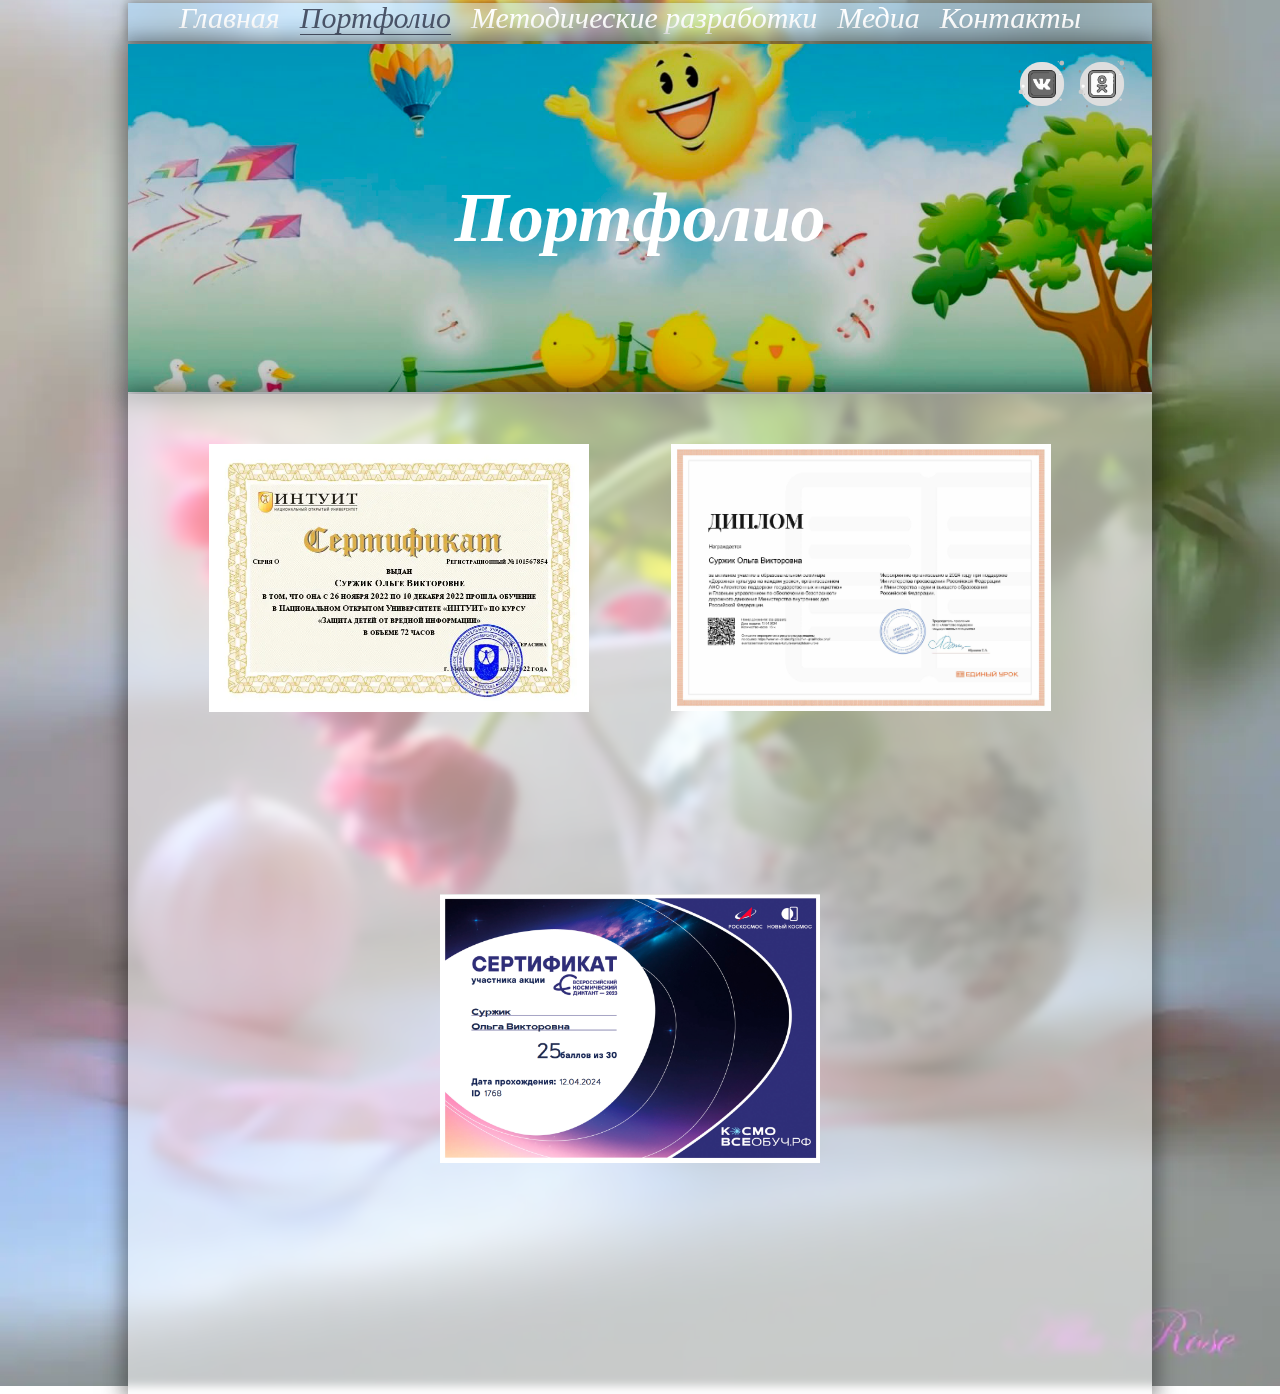
<file: pages_site/portfolio.html>
<!DOCTYPE html>
<html>
	<head>	
		<meta charset="utf-8">
		<!-- <base href="/"> -->
		<title>Портфолио</title>
		<meta name="description" content="Воспитатель детей дошкольного возраста">
		<meta name="viewport" content="width=device-width, initial-scale=1.0, minimum-scale=1.0, maximum-scale=1.0, user-scalable=no">
		<link rel="icon" href="../favicon.jpg">
		<meta property="og:image" content="images/preview.jpg">		
		<link rel="stylesheet" href="../css/style.css">
		<link rel="stylesheet" href="../css/portfolio.css">
		<link rel="stylesheet" href="../css/media.css">
	</head>

	<body>
	  <div class="wrapper">	  	  			
			<div class="content">
				<div class="container container_menu">
					<ul class="menu">
						<li class="clearfix"><a href="../index.html">Главная</a></li>
						<li class="clearfix"><a href="portfolio.html">Портфолио</a></li>
						<li class="clearfix"><a href="metodichka.html">Методические разработки</a></li>
						<li class="clearfix"><a href="media.html">Медиа</a></li>
						<li class="clearfix"><a href="contacts.html">Контакты</a></li>
			    </ul> <!-- /.menu -->			  
			  </div><!-- /.container -->
        <header class="header">  				
	  			<div class="container_socsety">
	  				<a href="https://vk.com/id165641258" target="_blank"></a>
	  				<a href="https://ok.ru/profile/571986186302" target="_blank"></a>  				  				
	  			</div><!-- /.container_socsety -->
	  			<div class="container container_header">
		  			<div class="title_block">
		  				<h1 class="title_site">Портфолио</h1>
		  			</div><!-- /.title_block -->
	  			</div> <!-- /.container -->  			
  		  </header>
				<section class="main_content">
					<div class="container container-main_content portfolio__container">
						<a class="sertificat" href="https://intuit.ru/sites/default/files/diploma/o/l/c/h/i/Nekommerch-2-1567854-ORF.jpg" target="_blank"><img src="../img/title_portfolio/sertificat.webp" alt="Сертификат"></a>
						<a class="sertificat" href="#" ><img src="../img/title_portfolio/diplom.png" alt="Диплом"></a>
						<a class="sertificat" href="#" ><img src="../img/title_portfolio/sertificat_cosmos.png" alt="Диплом"></a>
						
					</div><!-- /.container -->
				</section><!-- /.main_content -->
			</div><!-- /.content -->
	  </div> <!-- wrapper -->

	  <!-- <script src="BorderOutlineSystem(BOS)/outline.js"></script> -->
	  <script src="../libs/gsap/gsap.min.js" ></script>
		<script src="../libs/gsap/ScrollTrigger.min.js" ></script>
		<script src="../libs/gsap/ScrollSmoother.min.js" ></script>
		<script src="../js/main.js"></script>
	</body>
</html>
</file>
<file: css/media.css>
/* === DESKTOP FIRST === */

/* xl <= Extra extra large (xxl) */
@media (max-width : 1400px) {

}

/* lg <= Extra large (xl) */
@media (max-width : 1200px) {

}

/* md <= Large (lg) */
@media (max-width : 992px) {
	.container_socsety{
  	top: 260px;
  	left: 20px;
  }
}

/* sm <= Medium (md) */
@media (max-width : 768px) {
	.title_site{
		font-size: 40px;
	}
}

/* xs <= Small (sm) */
@media (max-width : 576px) {
	.container_header{
		flex-direction: column;
	}
  .title_site{
		font-size: 25px;
		margin-top: 20px;
		margin-bottom: 20px;
	}
	.container_socsety{
  	top: 5px;
  	left: 50%;
  	transform: translateX(-50%);
  }
  .container-main_content{
  	padding: 0;
  	font-size: 30px;
  	text-align: center;
  }
  .container-main_content p{
  	font-size: 30px;
  	
  }
  .sertificat{
  	width: 200px;
  	/*height: 100px;*/
  }
  .header .title_site{
	  font-size: 30px;
  }
}


/* === MOBILE FIRST === */

/* Custom (xs) */
@media (min-width : 0) {

}

/* Small (sm) */
@media (min-width : 576px) {

}

/* Medium (md) */
@media (min-width : 768px) {

}

/* Large (lg) */
@media (min-width : 992px) {

}

/* Extra large (xl) */
@media (min-width : 1200px) {
	.text {
		font-size: 18px;
	}
}

/* Extra extra large (xxl) */
@media (min-width : 1400px) {
	.text {
		font-size: 22px;
	}
}
</file>
<file: css/contacts.css>
body{
	background: url(../img/background_content/contacts_background.jpg) no-repeat;
	background-attachment: fixed;
	background-size: cover;
	background-position: 0 50%;
}
.header{
	background: url(../img/header_banner/header_contacts_background.jpg) no-repeat;
	background-position: 0 70%;
  background-size: cover;
}
.header .title_site{
	color: #fff;
	font-size: 70px;
}
.menu{
	color: #fff;
}
.menu li:nth-child(5):after{
  width: 100%;
  height: 1px;
  background-color: rgba(76,86,106,1);
}

.form_container{
	max-width: 60%;
	min-width: 340px;
	height: 50%;
	background: url(../img/title_form/forma_contacts_background.jpg) no-repeat;
	background-size: cover;
	background-position: 0 60%;
	/*margin-top: 100px;*/
	filter: grayscale(0%);
	transition: 1s;
	border: 3px solid rgba(165,216,255,0);
}
.form_container:hover{
	/*filter: grayscale(80%);*/
	border: 3px solid rgba(165,216,255,1);
}
.form_contacts{
	width: 100%;
	height: 100%;
	background-color: rgba(255,255,255,0.3);
	backdrop-filter: blur(0px);
	padding: 20px;
	transition: 1s;
}
.form_contacts:hover{
	backdrop-filter: blur(4px);
}
.form_contacts input{
	width: 300px;
	height: 40px;
	margin-bottom: 10px;
	padding-left: 20px;
	font-family: Roboto;
	font-size: 20px;
	color: rgba(76,86,106,1);
	border: 1px solid rgba(165,216,255,1);
}
.form_contacts input[type="submit"]{
	width: 200px;
	padding: 0;
	cursor: pointer;
	transition: 0.3s;
	margin-top: 10px;
}
textarea{
	padding-left: 20px;
	font-family: Roboto;
	font-size: 20px;
	color: rgba(76,86,106,1);
	resize: none;
	width: 70%;
	min-width: 300px;
	height: 200px;
}
p.info{
	color: #000;
	font-size: 20px;
	font-family: "Roboto", sans-serif;
	font-style: none;
	margin-bottom: 20px;
}
p.info>span{
	color: #4c566a;
}
</file>
<file: css/media_site.css>
body{
	background: url(../img/background_content/media_background.jpg) no-repeat;
	background-attachment: fixed;
	background-size: cover;
	background-position: 0 50%;
}
.title_site{
	color: #fff;
}
.menu{
	color: #fff;
}
.menu li:nth-child(4):after{
  width: 100%;
  height: 1px;
  background-color: rgba(76,86,106,1);
}
.header{
	background: url(../img/header_banner/header_media_background.jpg) no-repeat;
	background-position: 0 60%;
  background-size: cover;
}
.header .title_site{
	font-size: 70px;
}
p{
	color: #000;
	
}
</file>
<file: css/metodichka.css>
body{
	background: url(../img/background_content/metodichka_background.jpg) no-repeat;
	background-attachment: fixed;
	background-size: cover;
	background-position: 0 50%;
}
.title_site{
	color: #fff;
}
.menu{
	color: #fff;
}
.menu li:nth-child(3):after{
  width: 100%;
  height: 1px;
  background-color: rgba(76,86,106,1);
}
.header{
	background: url(../img/header_banner/header_metodichka_background.jpg) no-repeat;
	background-position: 0 90%;
  background-size: cover;
}
.header .title_site{
	font-size: 70px;
}

/*////// METODICHKA_CONTENT ///////*/

.metodichka_content{
	color: #2e3440;
	font-size: 30px;
}
.metodichka_content li{
	padding: 8px 50px;
	transition: .3s;
}
.metodichka_content li:hover{
	color:#5e81ac;
}

.metodichka_content li:nth-child(1){
	background: url(../img/icon/metodika_1.png) no-repeat;
	background-size: 50px 50px;
}
.metodichka_content li:nth-child(2){
	background: url(../img/icon/computer_2.png) no-repeat;
	background-size: 50px 50px;
}
.metodichka_content li:nth-child(3){
	background: url(../img/icon/mediatichnologi_3.png) no-repeat;
	background-size: 50px 50px;
}
.metodichka_content li:nth-child(4){
	background: url(../img/icon/przentaciya_4.png) no-repeat;
	background-size: 50px 50px;
}
.metodichka_content li:nth-child(5){
	background: url(../img/icon/vzaimodeystvie_5.png) no-repeat;
	background-size: 50px 50px;
}
.metodika{
	margin-top: 100px;
}
.metodika p{
	font-size: 40px;
	font-style: italic;
	color: #2e3440;
}
.metodika span{
	color: #000;
	font-size: 20px;
}
.main_content span{
	color: #000;
}
</file>
<file: css/portfolio.css>
body{
	background: url(../img/background_content/portfolio_background.webp) no-repeat;
	background-attachment: fixed;
	background-size: cover;
	background-position: 0 50%;
}
.portfolio__container{
	display: flex;
	flex-wrap: wrap;
	justify-content: space-around;
}
.portfolio__container>a{
	margin-right: 20px;
	transition: .2s;
}
.portfolio__container>a:hover{
	
	transform: scale(2.5);
}
.title_block{
	max-width: 100%;
}
.title_site{
	color: #fff;
}
.menu{
	color: #fff;
}
.menu li:nth-child(2){
	color: rgba(76,86,106,1);
}
.menu li:nth-child(2):after{
  width: 100%;
  height: 1px;
  background-color: rgba(76,86,106,1);
}
.sertificat{
	width: 380px;
	height: 265px;
	/*background: url(../img/sertificat.png);
	background-size: cover;*/
}
.header{
	background: url(../img/header_banner/header_portfolio_background.jpg) no-repeat;
	background-position: 0 20%;
  background-size: cover;
}
.header .title_site{
	font-size: 70px;
}
</file>
<file: css/style.css>
/* USER VARIABLES SECTION */



/* BOOTSTRAP SETTINGS SECTION */

/* gutter 20px (10px + 10px). Comment this code for default gutter start at 1.5rem (24px) wide. */
/*.container, .container-fluid, .container-lg, .container-md, .container-sm, .container-xl, .container-xxl { --bs-gutter-x: .625rem; }
.row, .row > * { --bs-gutter-x: 1.25rem; }*/

/* FONTS LOAD SECTION */
@import url('https://fonts.googleapis.com/css2?family=Noto+Serif&display=swap');

/*@font-face{
	src: url('https://fonts.googleapis.com/css2?family=Noto+Serif&display=swap');;
	font-family: "Noto";
}*/

/* GENERAL CSS SETTINGS */

::placeholder { color: #666; }
::selection { background-color: var(--accent); color: #fff; }
input, textarea { outline: none; }
input:focus:required:invalid, textarea:focus:required:invalid { border-color: red; }
input:required:valid, textarea:required:valid { border-color: green; }

:root{
	font-size: 16px;
	line-height: 1; 
}

body {
	font-family: "Noto",serif;
	position: relative;
	color: white;
	width: 100%;
	height: 100%; 
	background-color: #fff;
	overflow-x: hidden;
	background: url(../img/background_content/background_body_withplashka.jpg) no-repeat;
	background-size: cover;
	background-attachment: fixed;
}

footer,aside,header,
nav,article,menu,
figure,section,picture,
video,audio{
	display: block;
}

*{
	box-sizing: border-box;
	clear: both;
	list-style: none;
	margin: 0;
	padding: 0;
	text-decoration: none;
	border: 0;
}

a{
	display: block;
	cursor: pointer;
	color: inherit;
	font-family: inherit;
	width: 100%;
	height: 100%;
}
img{
	max-width: 100%;
}
.button,.btn{
	cursor: pointer;
	display: -webkit-flex;
	display: -moz-flex;
	display: -ms-flex;
	display: -o-flex;
	display: flex;
	justify-content: center;
	align-items: center;
}
.clearfix:after{
	content:"";
	display: table;
	clear: both;
}
.wrapper{
	min-height: 100%;
	width: 100%;
	overflow: hidden;
}
.container{
	margin: 0 auto; 
	max-width: 80vw;
	padding-left: 10px;
	padding-right: 10px;
}

          /* //////// main user style /////////*/

/*////////  HEADER  ///////*/
.header{
	display: flex;
	position: relative;
	margin: 0 auto;
  min-height: 350px;
  width: 80vw;
  background: url(../img/header_banner/header_main_title.jpg) no-repeat;
  background-position: 0 60%;
  background-size: cover; 
  vertical-align: center;
  box-shadow: 0 0 20px 5px rgba(25,25,25,.5);
  border-bottom: 2px solid #eceff4
}
.container_header{
	min-height: 100%;
	display: flex;
	justify-content: center;
  align-items: center;
}
.avatar_block{
	height: 300px;
	width: 225px;
	display: flex;
	align-items: center;
}
.avatar{
	border: 2px solid white;
}
.title_block{
	max-width: 80%;
}
.title_site{
	display: flex;
	align-items: center;
	text-align: center;
	color: #eceff4;
	font-size: 60px;
	/*margin-left: 20px;*/
	font-style: italic;
}
.container_menu{
	backdrop-filter: blur(5px);
	background-color: rgba(165,216,255,0.5);
	box-shadow: 0 0 10px 1px rgba(73,80,87,0.6);
}
.menu{
	display: flex;
	flex-wrap: wrap;
	font-size: 30px;
	justify-content: center;
	margin-top: 3px;
	margin-bottom: 3px;
	padding-bottom: 5px;	
	font-style: italic;
}
.menu li{
	position: relative;
	margin-right: 20px;
	border-bottom: 2px solid rgba(0,0,0,0);
}
.menu a{
	transition: 0.4s;
}
li.main_anchor{
	color: rgba(76,86,106,1);
}
.menu a:hover{
	color: rgba(76,86,106,1);	
}
.menu li:after{
  width: 0;
  height: 1px;
  background-color: rgba(76,86,106,1);
  transition: 0.4s;
}
li.main_anchor:after{
  width: 100%;
  height: 1px;
  background-color: rgba(76,86,106,1);
}
.menu li:hover:after{
	width: 100%;	
}
.container_socsety{
	position: absolute;
	width: 120px;
	height: 60px;
	display: flex;
	right: 20px;
	top:  10px;
}

.container_socsety a:nth-child(1){
	background: url(../img/icon/vk.png) no-repeat;
	background-position: 50% 50%;
	background-size: cover;
}
.container_socsety a:nth-child(2){
	background: url(../img/icon/odnoclassniki.png) no-repeat;
	background-position: 50% 50%;
	background-size: cover;
}
.container_socsety a{
	filter: grayscale(100%);
	transition: 0.4s;
}
.container_socsety a:hover{
	filter: grayscale(0%);
	transform: scale(1.1);	
}

/* //////// SECTION MAIN_CONTENT ////////*/

.container-main_content{
	/*position: relative;*/

	padding: 50px;
	/*display: flex;*/
	color: #000;
	background-color: rgba(255,255,255,.5);
	backdrop-filter: blur(5px);
	min-height: 1000px;
	box-shadow: 0 0 20px 5px rgba(25,25,25,.5);
}
.container-main_content img{
	width: 400px;
	float: right;
	/*height: 300px;*/
	/*margin-right: 30px;*/
}
.container-main_content p{
	font-size: 40px;
	/*float: right;*/
	font-style: italic;
	color: #3b5bdb;
}
</file>
